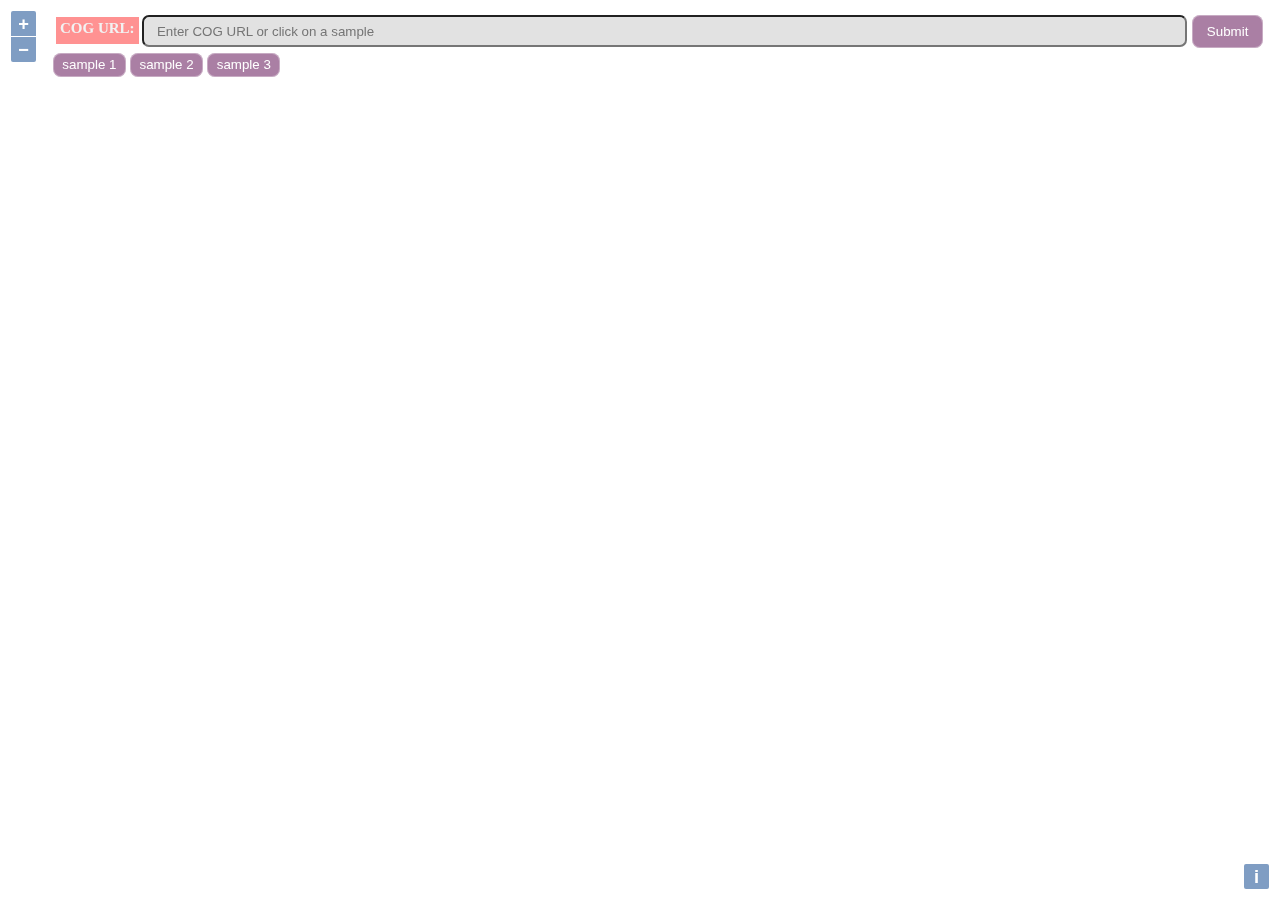
<file: m/index.html>
<!DOCTYPE html> <html> <head> <meta charset="utf-8"> <meta name="viewport" content="width=device-width, initial-scale=1.0"> <title>Cloud Optimized GeoTIFF (COG) map</title> <style>body,html{margin:0;height:100%}#map{position:absolute;top:0;bottom:0;right:0;left:0}.controls{position:relative;top:5px;left:18px;padding:10px 35px;background-color:rgba(147,93,140,0);font-family:Source Sans Pro,Helvetica,sans-serif;font-size:12pt;text-outline:2px 2px #000;color:#fffaf0}.flexbox{display:flex}.flexbox .stretch{flex:1}.flexbox .normal{flex:0;margin:0 0 0 2.25rem}.flexbox div input{padding:.5em 1em;width:100%}.flexbox div button{background-color:transparent;box-shadow:inset 0 0 0 1px hsla(0,0%,100%,.35);color:#fff!important;-moz-appearance:none;-webkit-appearance:none;-ms-appearance:none;appearance:none;transition:background-color .2s ease-in-out,color .2s ease-in-out;border-radius:8px;border:0;cursor:pointer;display:inline-block;font-weight:300;height:2.5em;line-height:1.75em;min-width:5.25em;padding:0 1.1em;text-align:center;text-decoration:none;white-space:nowrap;background-color:rgba(147,93,140,.79)}.text-field{background-color:hsla(0,0%,86%,.8);padding:3px;border-radius:7px}.text{color:#f2f2f2;background:rgba(255,74,74,.6);font-size:15px;line-height:15px;font-weight:700;margin:0 2px 5px;float:left;padding:4px;margin:2.2px 3px 4px;font-family:Libre Baskerville,serif}@media only screen and (max-width:480px){.text{visibility:hidden;font-size:0;padding:0;margin:0}}.samples{position:relative;top:5px;left:0}.button{background-color:transparent;box-shadow:inset 0 0 0 1px hsla(0,0%,100%,.35);color:#fff!important;-moz-appearance:none;-webkit-appearance:none;-ms-appearance:none;appearance:none;transition:background-color .2s ease-in-out,color .2s ease-in-out;border-radius:8px;border:0;cursor:pointer;display:inline-block;font-weight:300;height:1.75em;line-height:1.75em;min-width:3.25em;padding:0 .7em;text-align:center;text-decoration:none;white-space:nowrap;background-color:rgba(147,93,140,.79)}.button:hover{background-color:hsla(0,0%,100%,.79)}</style> <link rel="stylesheet" href="ol-parceljs.css"></head> <body> <div id="map" class="map"></div> <div class="controls">  <section class="flexbox"> <div class="text"> COG URL:</div> <div class="stretch"> <input class="text-field" name="cog-url" id="cog-url" placeholder="Enter COG URL or click on a sample"> </div> <div class="normal" id="submit-url"> <button>Submit</button> </div>  </section> <div class="samples"> <button class="button" id="sample-1">sample 1</button> <button class="button" id="sample-2">sample 2</button> <button class="button" id="sample-3">sample 3</button> </div> </div>  <script src="ol-parceljs.js"></script> </body> </html>
</file>
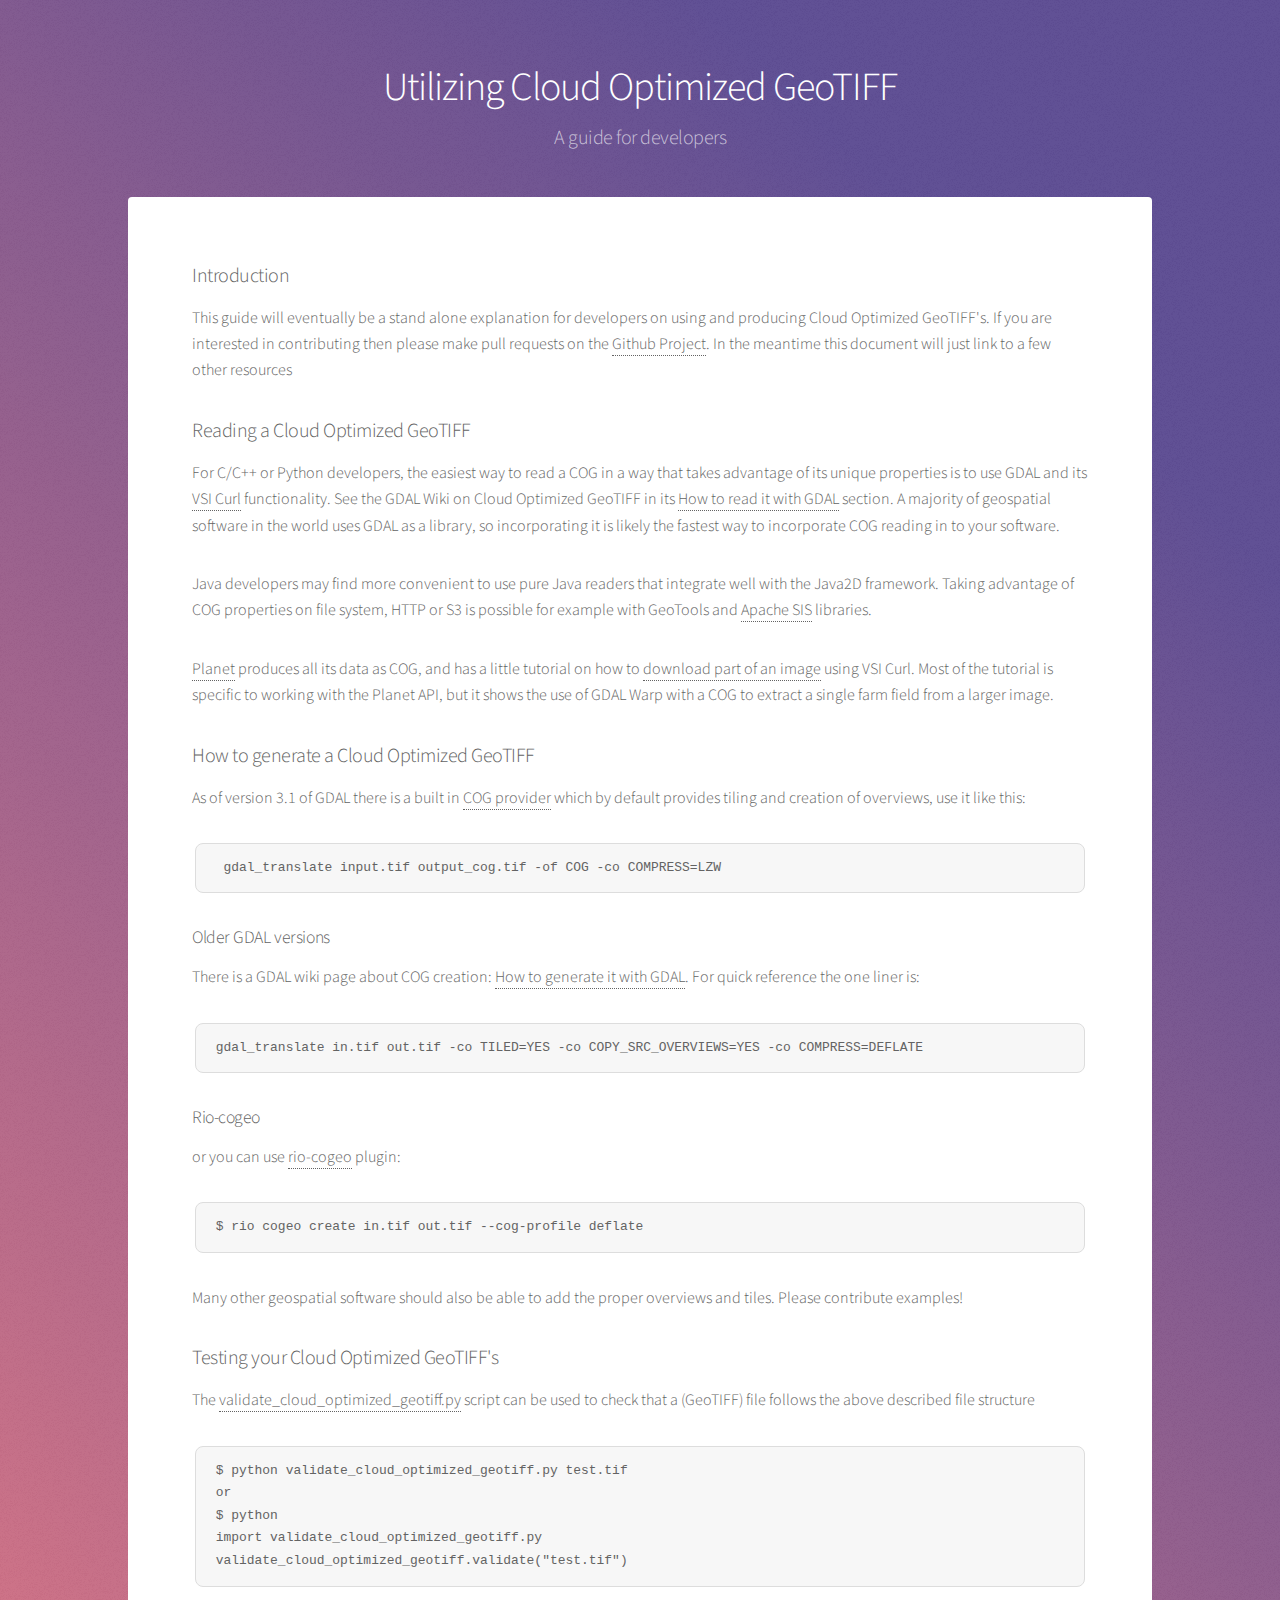
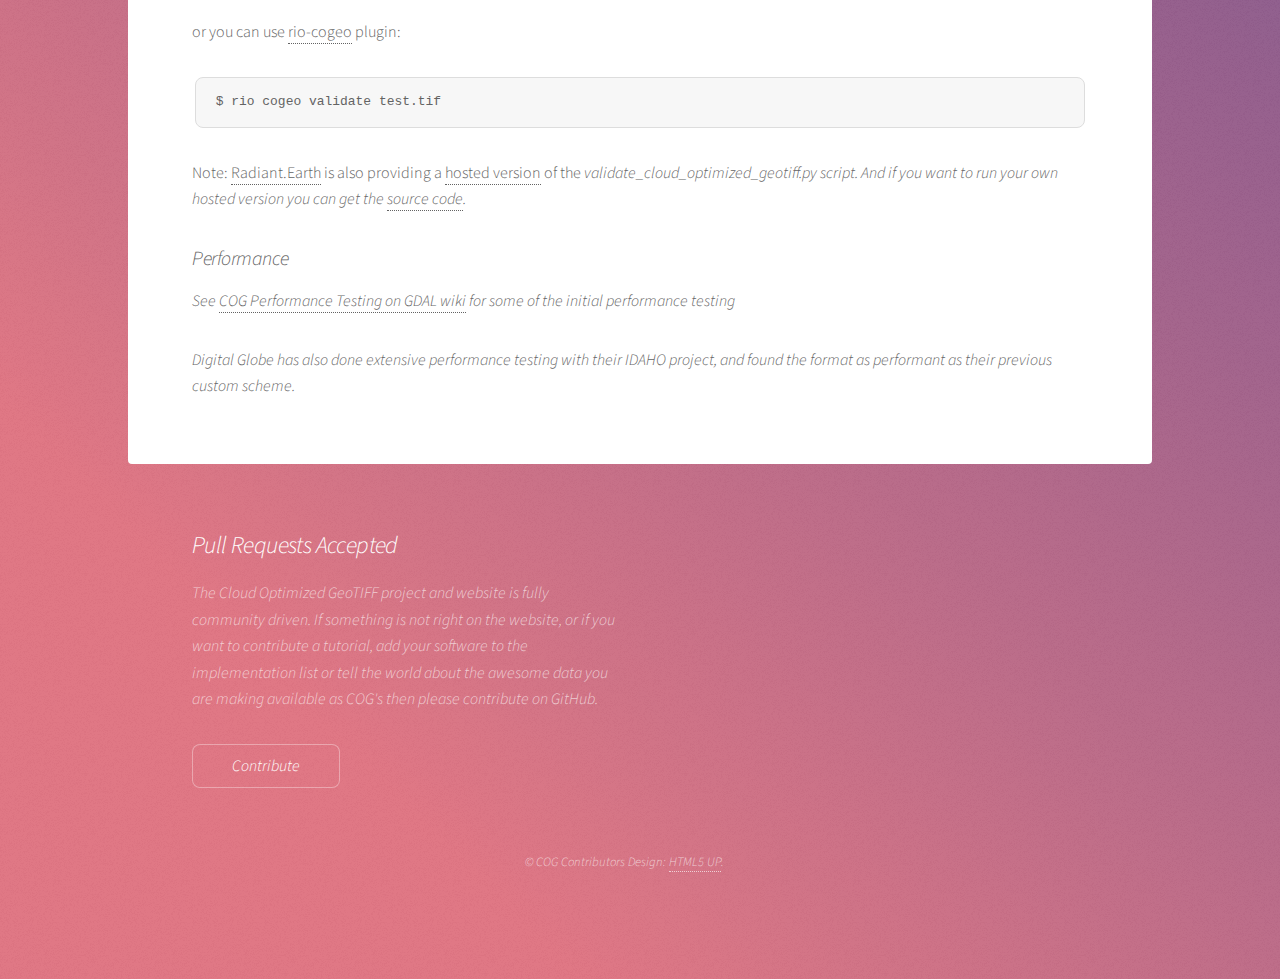
<file: developers-guide.html>
<!DOCTYPE HTML>
<!--
	Stellar by HTML5 UP
	html5up.net | @ajlkn
	Free for personal and commercial use under the CCA 3.0 license (html5up.net/license)
-->
<html>
	<head>
		<title>Developer's Guide to COG</title>
		<meta charset="utf-8" />
		<meta name="viewport" content="width=device-width, initial-scale=1" />
		<!--[if lte IE 8]><script src="assets/js/ie/html5shiv.js"></script><![endif]-->
		<link rel="stylesheet" href="assets/css/main.css" />
		<!--[if lte IE 9]><link rel="stylesheet" href="assets/css/ie9.css" /><![endif]-->
		<!--[if lte IE 8]><link rel="stylesheet" href="assets/css/ie8.css" /><![endif]-->
	</head>
	<body>

		<!-- Wrapper -->
			<div id="wrapper">

				<!-- Header -->
					<header id="header">
						<h1>Utilizing Cloud Optimized GeoTIFF</h1>
						<p>A guide for developers</p>
					</header>

				<!-- Main -->
					<div id="main">

						<!-- Content -->
							<section id="content" class="main">
								<h3>Introduction</h3>
                <p>This guide will eventually be a stand alone explanation for developers on using and producing Cloud Optimized GeoTIFF's. If you are interested in
                contributing then please make pull requests on the <a href="https://github.com/cholmes/www.cogeo.org">Github Project</a>. In the meantime this document will just link to a few other resources</p>
                
								<h3>Reading a Cloud Optimized GeoTIFF</h3>
                <p>For C/C++ or Python developers, the easiest way to read a COG in a way that takes advantage of its unique properties is to use GDAL and its <a href="https://gdal.org/en/latest/user/virtual_file_systems.html#network-based-file-systems">VSI Curl</a> functionality. See the GDAL Wiki on Cloud Optimized GeoTIFF in its <a href="https://trac.osgeo.org/gdal/wiki/CloudOptimizedGeoTIFF#HowtoreaditwithGDAL">How to read it with GDAL</a> section. A majority of geospatial software in the world uses GDAL as a library, so incorporating it is likely the fastest way to incorporate COG reading in to your software.</p>
                <p>Java developers may find more convenient to use pure Java readers that integrate well with the Java2D framework. Taking advantage of COG properties on file system, HTTP or S3 is possible for example with GeoTools and <a href="https://sis.apache.org/howto/rasters_bigger_than_memory.html">Apache SIS</a> libraries.</p>
                <p><a href="http://planet.com">Planet</a> produces all its data as COG, and has a little tutorial on how to <a href="https://developers.planet.com/tutorials/download-a-subarea/">download part of an image</a> using VSI Curl. Most of the tutorial is specific to working with the Planet API, but it shows the use of GDAL Warp with a COG to extract a single farm field from a larger image.

								<h3>How to generate a Cloud Optimized GeoTIFF</h3>

								<p>As of version 3.1 of GDAL there is a built in <a href="https://gdal.org/drivers/raster/cog.html">COG provider</a> which by default provides tiling and creation of overviews, use it like this:
									<pre><code> gdal_translate input.tif output_cog.tif -of COG -co COMPRESS=LZW</code></pre>
								</p>
		
				<h4>Older GDAL versions</h4>
				<p>There is a GDAL wiki page about COG creation: <a href="https://trac.osgeo.org/gdal/wiki/CloudOptimizedGeoTIFF#HowtogenerateitwithGDAL">How to generate it with GDAL</a>. For quick reference the one liner is:
                	<pre><code>gdal_translate in.tif out.tif -co TILED=YES -co COPY_SRC_OVERVIEWS=YES -co COMPRESS=DEFLATE</code></pre>
				</p>
				
				<h4>Rio-cogeo</h4>
								<p>or you can use <a href="https://github.com/cogeotiff/rio-cogeo">rio-cogeo</a> plugin:
									<pre><code>$ rio cogeo create in.tif out.tif --cog-profile deflate</code></pre>
								</p> 
                <p>Many other geospatial software should also be able to add the proper overviews and tiles. Please contribute examples!</p>
                
								<h3>Testing your Cloud Optimized GeoTIFF's</h3>
                <p>The <a class="ext-link" href="https://github.com/OSGeo/gdal/blob/master/swig/python/gdal-utils/osgeo_utils/samples/validate_cloud_optimized_geotiff.py"><span class="icon">​</span>validate_cloud_optimized_geotiff.py</a> script can be used to check that a (GeoTIFF) file follows the above described file structure
                </p><p>
                <pre><code>$ python validate_cloud_optimized_geotiff.py test.tif
or
$ python
import validate_cloud_optimized_geotiff.py
validate_cloud_optimized_geotiff.validate("test.tif")</code></pre></p>
								<p>or you can use <a href="https://github.com/cogeotiff/rio-cogeo">rio-cogeo</a> plugin:
									<pre><code>$ rio cogeo validate test.tif</code></pre>
								</p> 

								<p>Note: <a href="http://radiant.earth">Radiant.Earth</a> is also providing a <a href="http://cog-validate.radiant.earth/html">hosted version</a> of the <i>validate_cloud_optimized_geotiff.py<i> script. And if you want to run your own hosted version you can get the <a href="https://github.com/rouault/cog_validator">source code</a>.

								<h3>Performance</h3>
								<p>See <a href="https://trac.osgeo.org/gdal/wiki/CloudOptimizedGeoTIFF#Performancetesting">COG Performance Testing on GDAL wiki</a> for some of the initial
									performance testing</p>
								<p>Digital Globe has also done extensive performance testing with their IDAHO project, and found the format as performant as their previous custom scheme.</p>

              </section>
					</div>

				<!-- Footer -->
					<footer id="footer">
						<section>
							<h2>Pull Requests Accepted</h2>
							<p>The Cloud Optimized GeoTIFF project and website is fully community driven. If something is not right on the website, or if you want to contribute a tutorial, add your software to the implementation list or tell the world about the awesome data you are making available as COG's then please contribute on GitHub.</p>
							<ul class="actions">
								<li><a href="https://github.com/cholmes/www.cogeo.org" class="button">Contribute</a></li>
							</ul>
						</section>

						<p class="copyright">&copy; COG Contributors Design: <a href="https://html5up.net">HTML5 UP</a>.</p>
					</footer>

			</div>

		<!-- Scripts -->
			<script src="assets/js/jquery.min.js"></script>
			<script src="assets/js/jquery.scrollex.min.js"></script>
			<script src="assets/js/jquery.scrolly.min.js"></script>
			<script src="assets/js/skel.min.js"></script>
			<script src="assets/js/util.js"></script>
			<!--[if lte IE 8]><script src="assets/js/ie/respond.min.js"></script><![endif]-->
			<script src="assets/js/main.js"></script>

	</body>
</html>
</file>
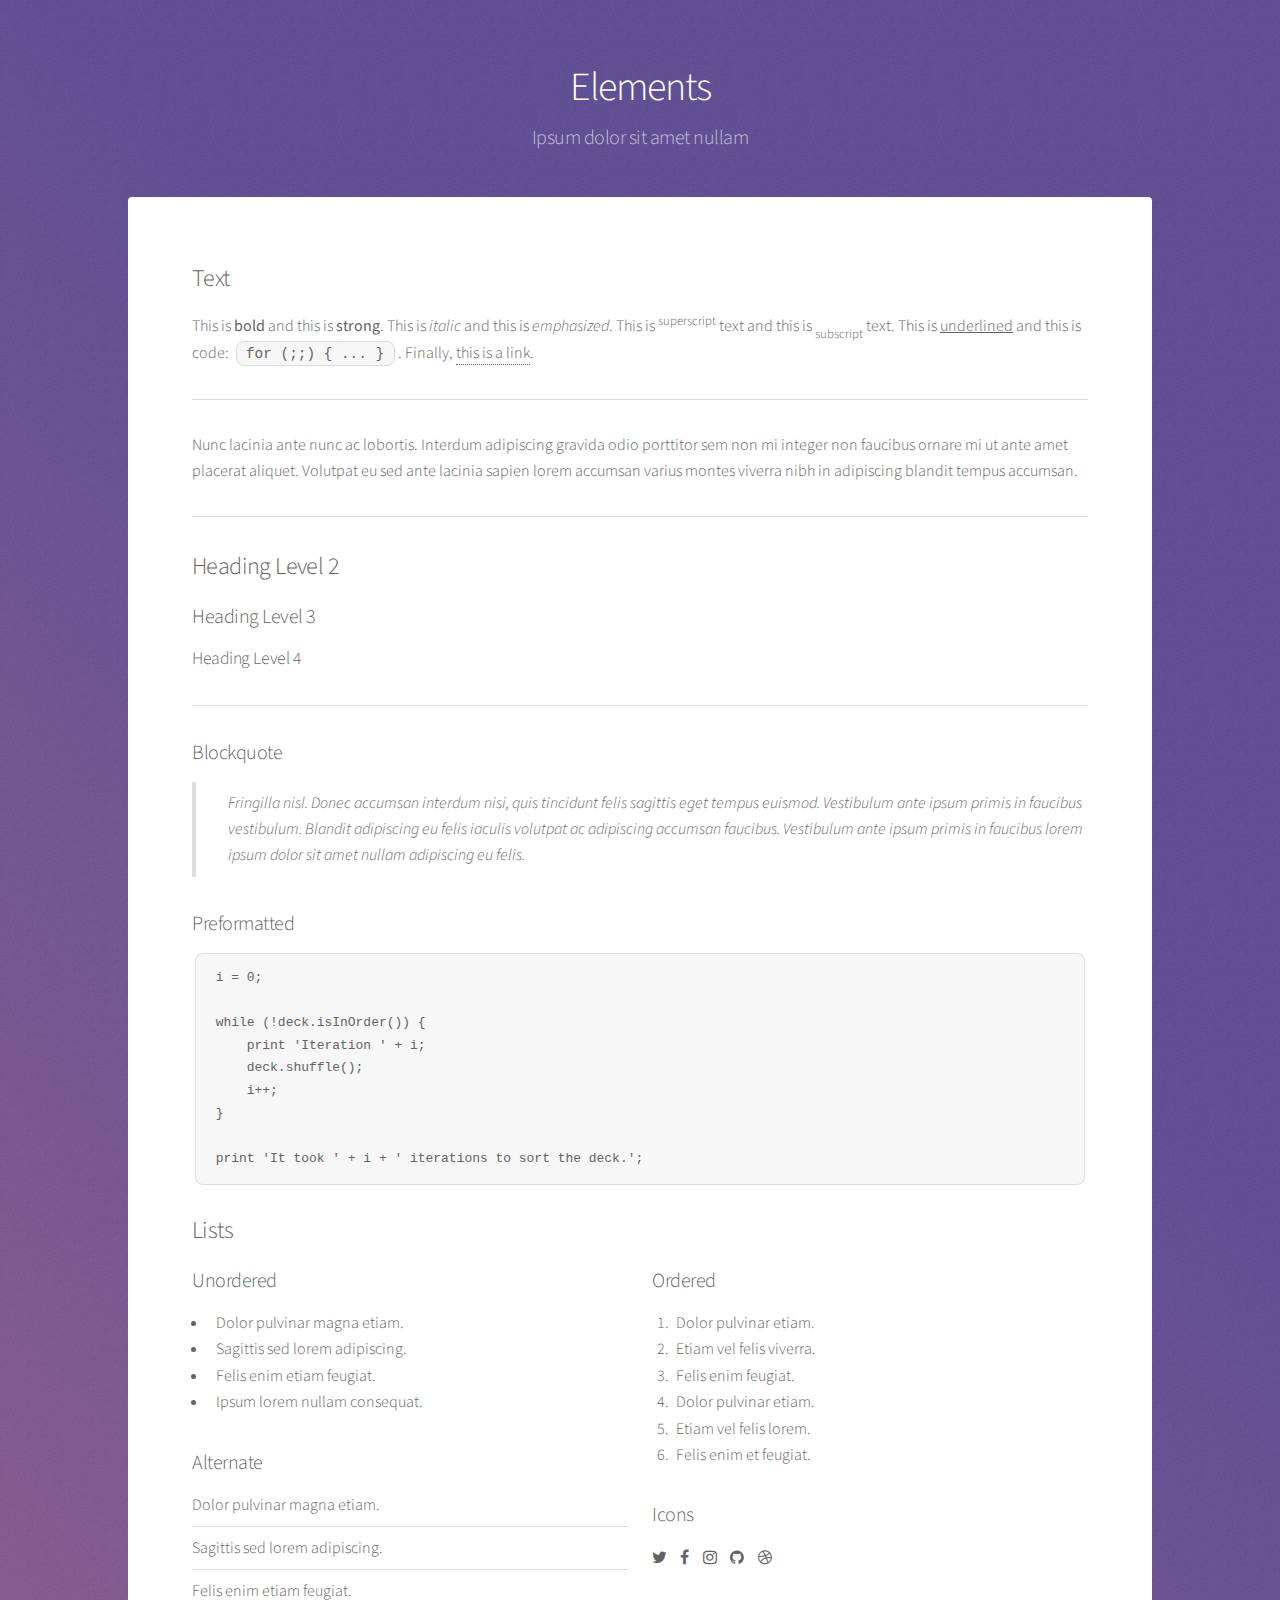
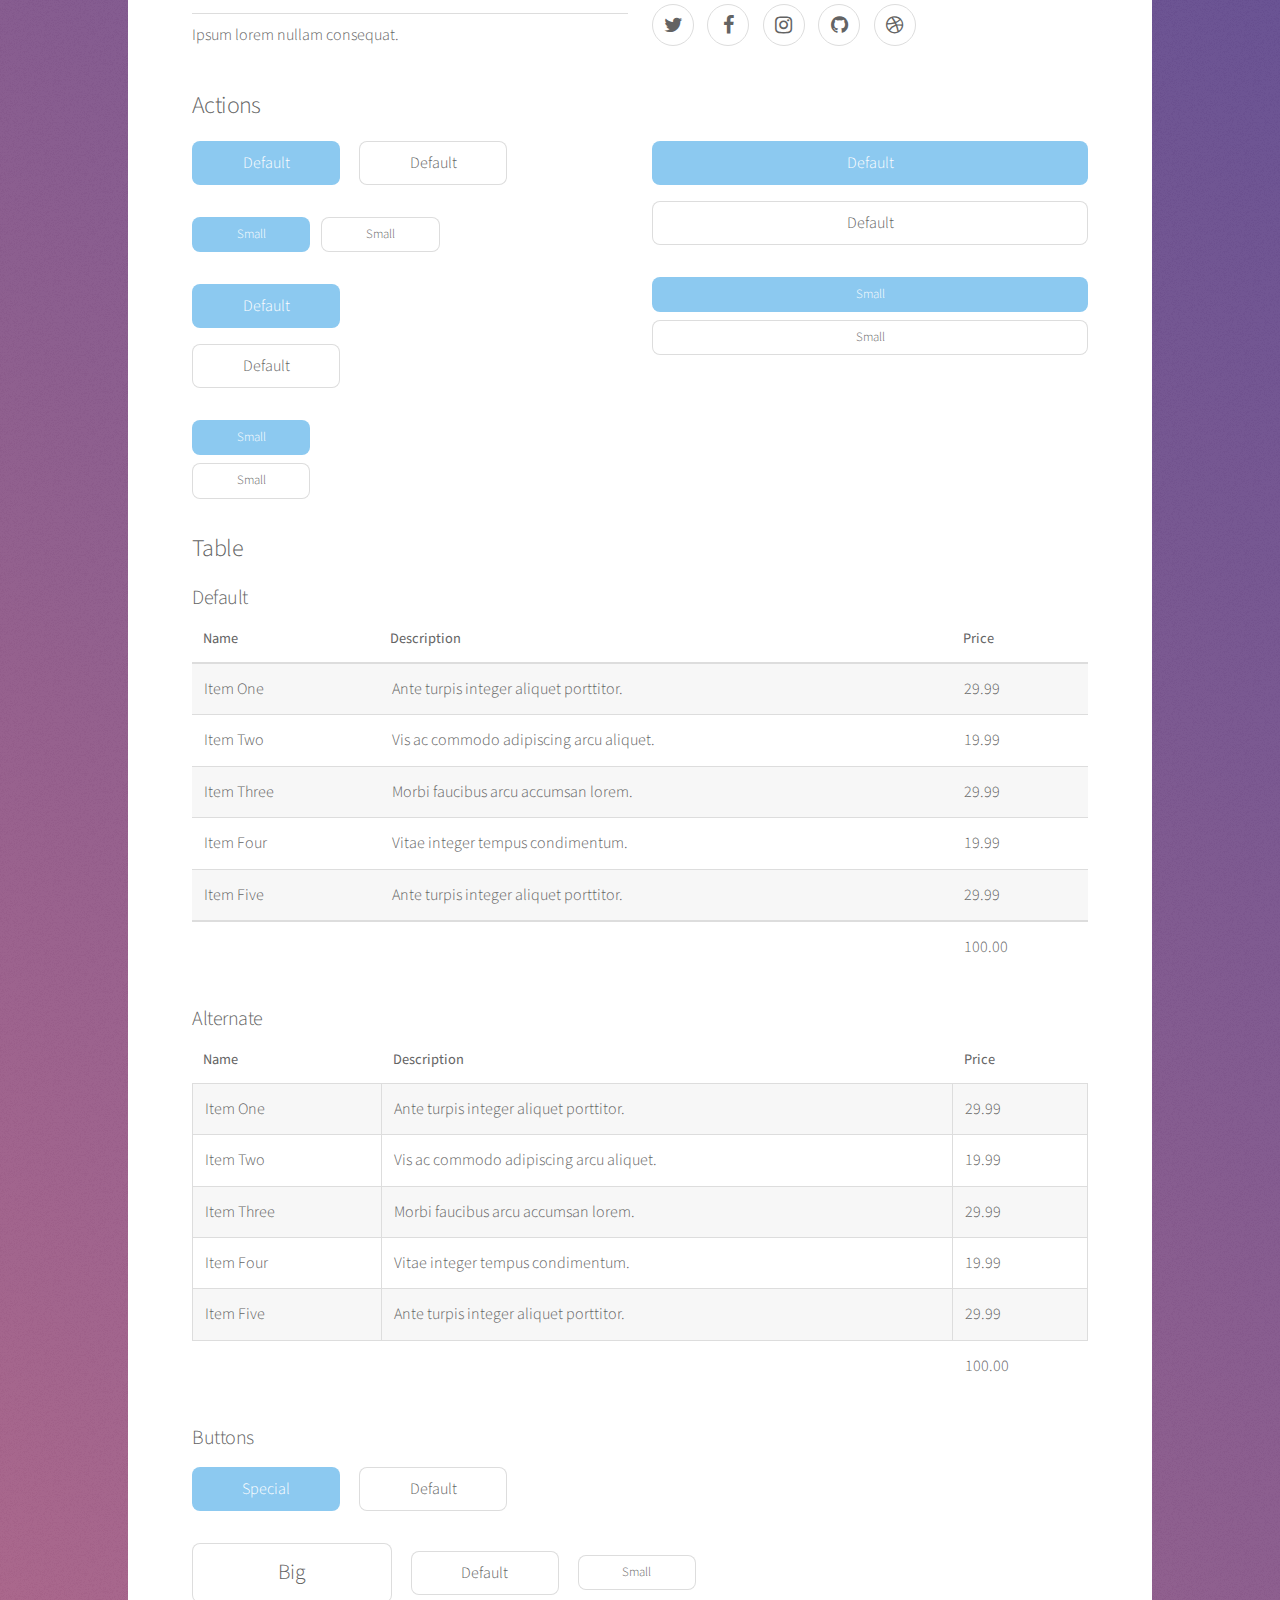
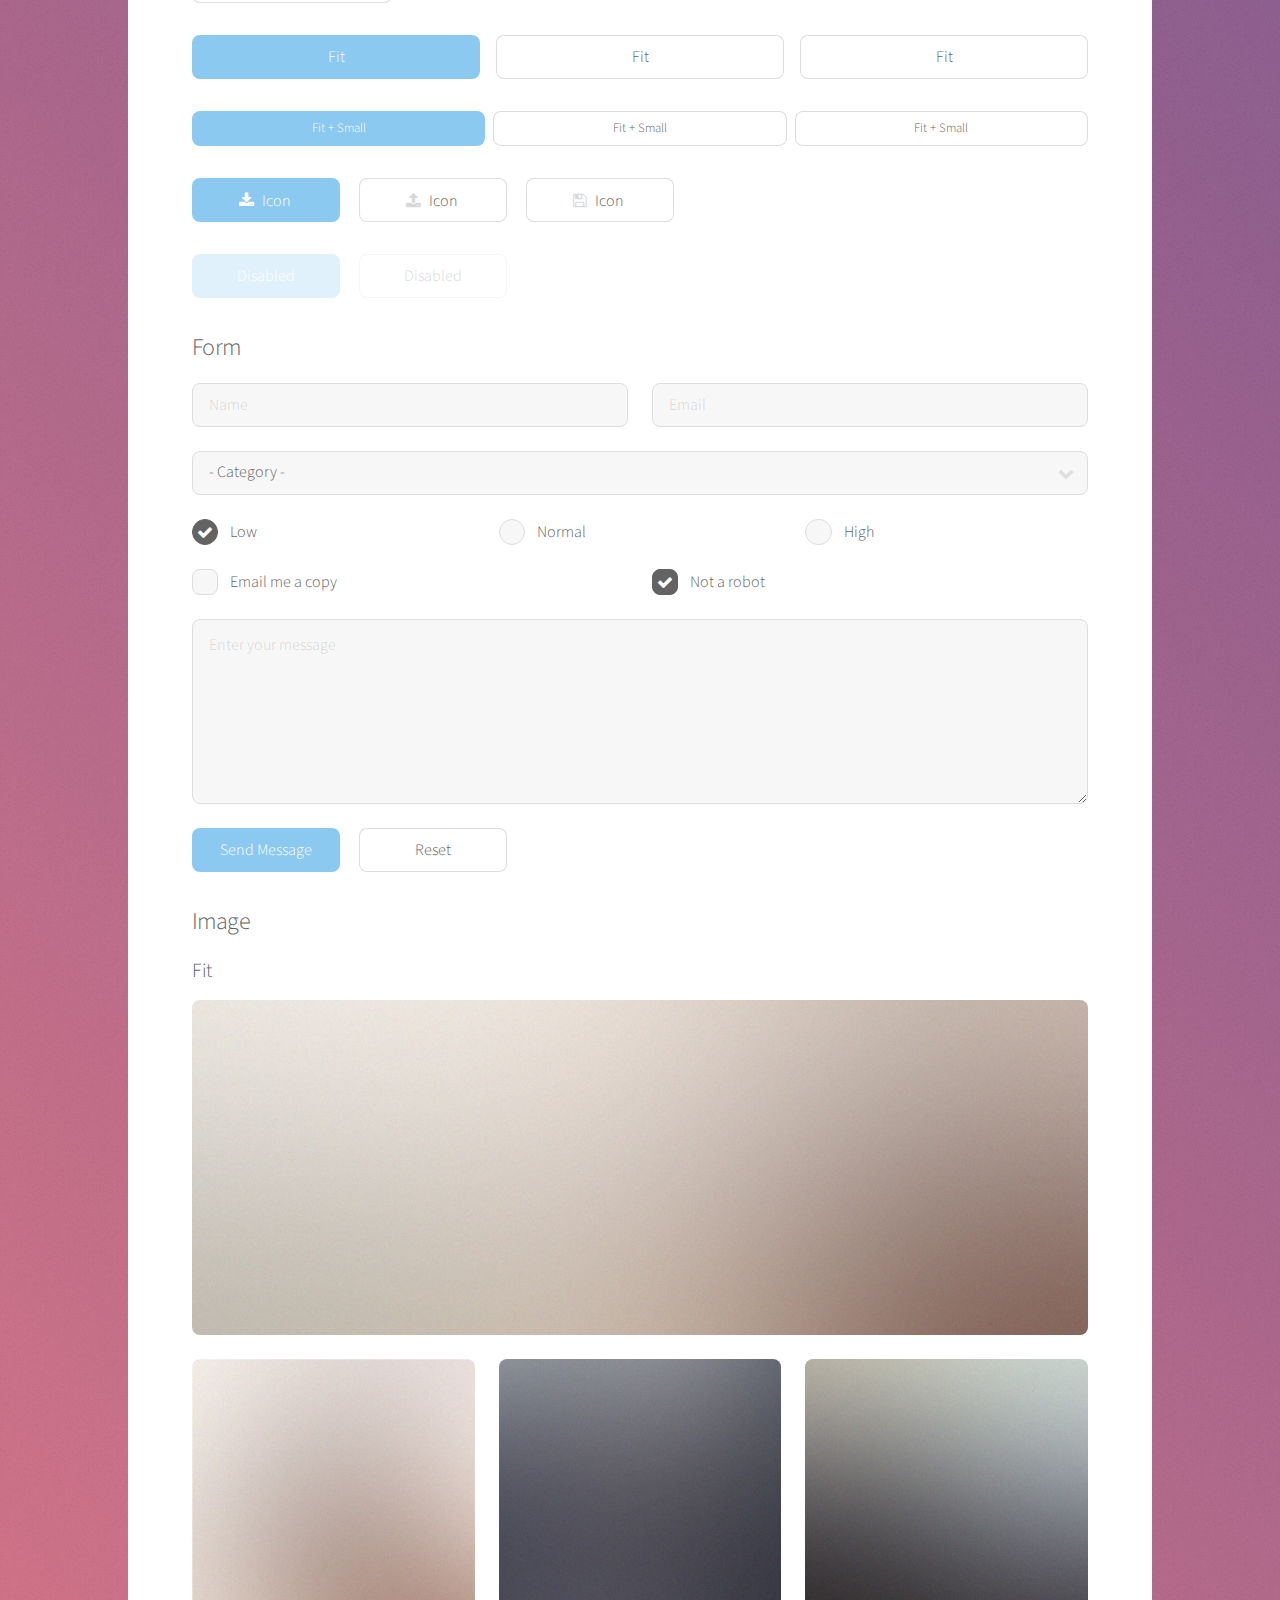
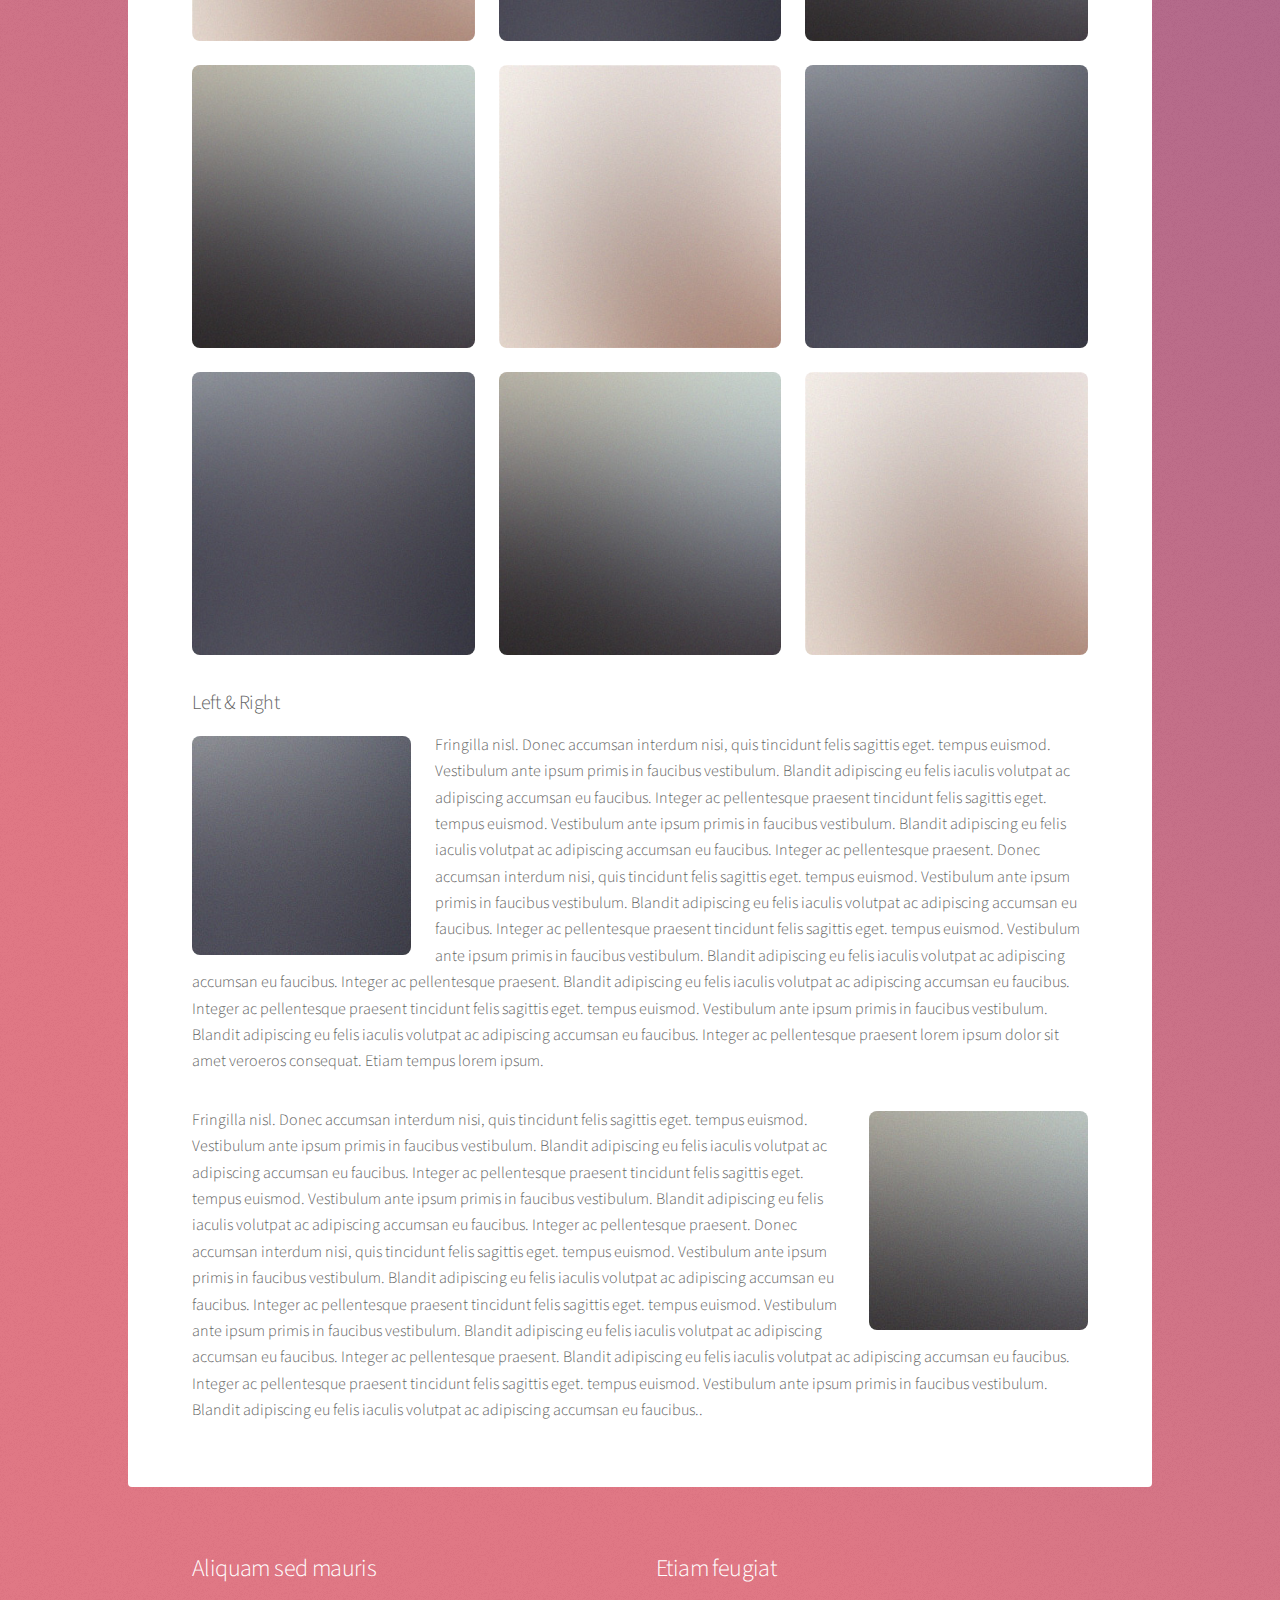
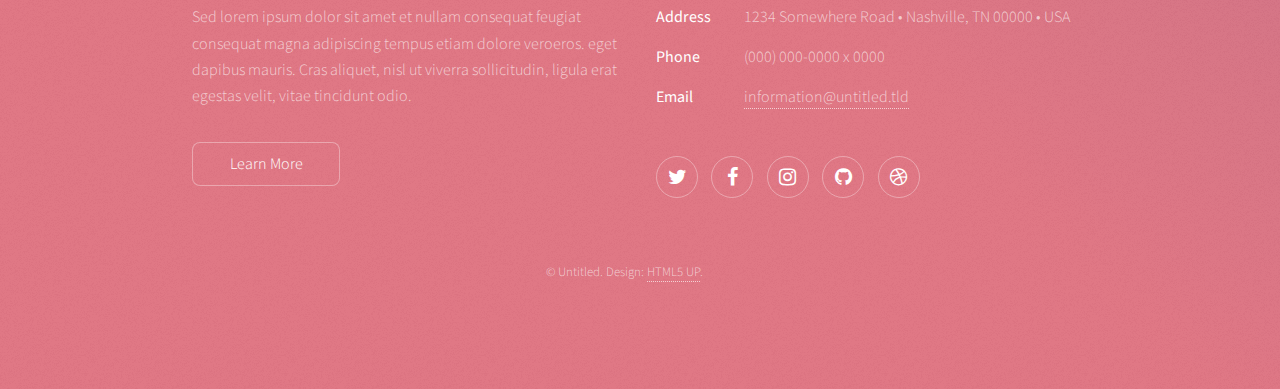
<file: elements.html>
<!DOCTYPE HTML>
<!--
	Stellar by HTML5 UP
	html5up.net | @ajlkn
	Free for personal and commercial use under the CCA 3.0 license (html5up.net/license)
-->
<html>
	<head>
		<title>Elements - Stellar by HTML5 UP</title>
		<meta charset="utf-8" />
		<meta name="viewport" content="width=device-width, initial-scale=1" />
		<!--[if lte IE 8]><script src="assets/js/ie/html5shiv.js"></script><![endif]-->
		<link rel="stylesheet" href="assets/css/main.css" />
		<!--[if lte IE 9]><link rel="stylesheet" href="assets/css/ie9.css" /><![endif]-->
		<!--[if lte IE 8]><link rel="stylesheet" href="assets/css/ie8.css" /><![endif]-->
	</head>
	<body>

		<!-- Wrapper -->
			<div id="wrapper">

				<!-- Header -->
					<header id="header">
						<h1>Elements</h1>
						<p>Ipsum dolor sit amet nullam</p>
					</header>

				<!-- Main -->
					<div id="main">

						<!-- Content -->
							<section id="content" class="main">

								<!-- Text -->
									<section>
										<h2>Text</h2>
										<p>This is <b>bold</b> and this is <strong>strong</strong>. This is <i>italic</i> and this is <em>emphasized</em>.
										This is <sup>superscript</sup> text and this is <sub>subscript</sub> text.
										This is <u>underlined</u> and this is code: <code>for (;;) { ... }</code>. Finally, <a href="#">this is a link</a>.</p>
										<hr />
										<p>Nunc lacinia ante nunc ac lobortis. Interdum adipiscing gravida odio porttitor sem non mi integer non faucibus ornare mi ut ante amet placerat aliquet. Volutpat eu sed ante lacinia sapien lorem accumsan varius montes viverra nibh in adipiscing blandit tempus accumsan.</p>
										<hr />
										<h2>Heading Level 2</h2>
										<h3>Heading Level 3</h3>
										<h4>Heading Level 4</h4>
										<hr />
										<h3>Blockquote</h3>
										<blockquote>Fringilla nisl. Donec accumsan interdum nisi, quis tincidunt felis sagittis eget tempus euismod. Vestibulum ante ipsum primis in faucibus vestibulum. Blandit adipiscing eu felis iaculis volutpat ac adipiscing accumsan faucibus. Vestibulum ante ipsum primis in faucibus lorem ipsum dolor sit amet nullam adipiscing eu felis.</blockquote>
										<h3>Preformatted</h3>
										<pre><code>i = 0;

while (!deck.isInOrder()) {
    print 'Iteration ' + i;
    deck.shuffle();
    i++;
}

print 'It took ' + i + ' iterations to sort the deck.';</code></pre>
									</section>

								<!-- Lists -->
									<section>
										<h2>Lists</h2>
										<div class="row">
											<div class="6u 12u$(medium)">
												<h3>Unordered</h3>
												<ul>
													<li>Dolor pulvinar magna etiam.</li>
													<li>Sagittis sed lorem adipiscing.</li>
													<li>Felis enim etiam feugiat.</li>
													<li>Ipsum lorem nullam consequat.</li>
												</ul>
												<h3>Alternate</h3>
												<ul class="alt">
													<li>Dolor pulvinar magna etiam.</li>
													<li>Sagittis sed lorem adipiscing.</li>
													<li>Felis enim etiam feugiat.</li>
													<li>Ipsum lorem nullam consequat.</li>
												</ul>
											</div>
											<div class="6u$ 12u$(medium)">
												<h3>Ordered</h3>
												<ol>
													<li>Dolor pulvinar etiam.</li>
													<li>Etiam vel felis viverra.</li>
													<li>Felis enim feugiat.</li>
													<li>Dolor pulvinar etiam.</li>
													<li>Etiam vel felis lorem.</li>
													<li>Felis enim et feugiat.</li>
												</ol>
												<h3>Icons</h3>
												<ul class="icons">
													<li><a href="#" class="icon fa-twitter"><span class="label">Twitter</span></a></li>
													<li><a href="#" class="icon fa-facebook"><span class="label">Facebook</span></a></li>
													<li><a href="#" class="icon fa-instagram"><span class="label">Instagram</span></a></li>
													<li><a href="#" class="icon fa-github"><span class="label">GitHub</span></a></li>
													<li><a href="#" class="icon fa-dribbble"><span class="label">Dribbble</span></a></li>
												</ul>
												<ul class="icons">
													<li><a href="#" class="icon alt fa-twitter"><span class="label">Twitter</span></a></li>
													<li><a href="#" class="icon alt fa-facebook"><span class="label">Facebook</span></a></li>
													<li><a href="#" class="icon alt fa-instagram"><span class="label">Instagram</span></a></li>
													<li><a href="#" class="icon alt fa-github"><span class="label">GitHub</span></a></li>
													<li><a href="#" class="icon alt fa-dribbble"><span class="label">Dribbble</span></a></li>
												</ul>
											</div>
										</div>
										<h2>Actions</h2>
										<div class="row">
											<div class="6u 12u$(medium)">
												<ul class="actions">
													<li><a href="#" class="button special">Default</a></li>
													<li><a href="#" class="button">Default</a></li>
												</ul>
												<ul class="actions small">
													<li><a href="#" class="button special small">Small</a></li>
													<li><a href="#" class="button small">Small</a></li>
												</ul>
												<ul class="actions vertical">
													<li><a href="#" class="button special">Default</a></li>
													<li><a href="#" class="button">Default</a></li>
												</ul>
												<ul class="actions vertical small">
													<li><a href="#" class="button special small">Small</a></li>
													<li><a href="#" class="button small">Small</a></li>
												</ul>
											</div>
											<div class="6u 12u$(medium)">
												<ul class="actions vertical">
													<li><a href="#" class="button special fit">Default</a></li>
													<li><a href="#" class="button fit">Default</a></li>
												</ul>
												<ul class="actions vertical small">
													<li><a href="#" class="button special small fit">Small</a></li>
													<li><a href="#" class="button small fit">Small</a></li>
												</ul>
											</div>
										</div>
									</section>

								<!-- Table -->
									<section>
										<h2>Table</h2>
										<h3>Default</h3>
										<div class="table-wrapper">
											<table>
												<thead>
													<tr>
														<th>Name</th>
														<th>Description</th>
														<th>Price</th>
													</tr>
												</thead>
												<tbody>
													<tr>
														<td>Item One</td>
														<td>Ante turpis integer aliquet porttitor.</td>
														<td>29.99</td>
													</tr>
													<tr>
														<td>Item Two</td>
														<td>Vis ac commodo adipiscing arcu aliquet.</td>
														<td>19.99</td>
													</tr>
													<tr>
														<td>Item Three</td>
														<td> Morbi faucibus arcu accumsan lorem.</td>
														<td>29.99</td>
													</tr>
													<tr>
														<td>Item Four</td>
														<td>Vitae integer tempus condimentum.</td>
														<td>19.99</td>
													</tr>
													<tr>
														<td>Item Five</td>
														<td>Ante turpis integer aliquet porttitor.</td>
														<td>29.99</td>
													</tr>
												</tbody>
												<tfoot>
													<tr>
														<td colspan="2"></td>
														<td>100.00</td>
													</tr>
												</tfoot>
											</table>
										</div>

										<h3>Alternate</h3>
										<div class="table-wrapper">
											<table class="alt">
												<thead>
													<tr>
														<th>Name</th>
														<th>Description</th>
														<th>Price</th>
													</tr>
												</thead>
												<tbody>
													<tr>
														<td>Item One</td>
														<td>Ante turpis integer aliquet porttitor.</td>
														<td>29.99</td>
													</tr>
													<tr>
														<td>Item Two</td>
														<td>Vis ac commodo adipiscing arcu aliquet.</td>
														<td>19.99</td>
													</tr>
													<tr>
														<td>Item Three</td>
														<td> Morbi faucibus arcu accumsan lorem.</td>
														<td>29.99</td>
													</tr>
													<tr>
														<td>Item Four</td>
														<td>Vitae integer tempus condimentum.</td>
														<td>19.99</td>
													</tr>
													<tr>
														<td>Item Five</td>
														<td>Ante turpis integer aliquet porttitor.</td>
														<td>29.99</td>
													</tr>
												</tbody>
												<tfoot>
													<tr>
														<td colspan="2"></td>
														<td>100.00</td>
													</tr>
												</tfoot>
											</table>
										</div>
									</section>

								<!-- Buttons -->
									<section>
										<h3>Buttons</h3>
										<ul class="actions">
											<li><a href="#" class="button special">Special</a></li>
											<li><a href="#" class="button">Default</a></li>
										</ul>
										<ul class="actions">
											<li><a href="#" class="button big">Big</a></li>
											<li><a href="#" class="button">Default</a></li>
											<li><a href="#" class="button small">Small</a></li>
										</ul>
										<ul class="actions fit">
											<li><a href="#" class="button special fit">Fit</a></li>
											<li><a href="#" class="button fit">Fit</a></li>
											<li><a href="#" class="button fit">Fit</a></li>
										</ul>
										<ul class="actions fit small">
											<li><a href="#" class="button special fit small">Fit + Small</a></li>
											<li><a href="#" class="button fit small">Fit + Small</a></li>
											<li><a href="#" class="button fit small">Fit + Small</a></li>
										</ul>
										<ul class="actions">
											<li><a href="#" class="button special icon fa-download">Icon</a></li>
											<li><a href="#" class="button icon fa-upload">Icon</a></li>
											<li><a href="#" class="button icon fa-save">Icon</a></li>
										</ul>
										<ul class="actions">
											<li><span class="button special disabled">Disabled</span></li>
											<li><span class="button disabled">Disabled</span></li>
										</ul>
									</section>

								<!-- Form -->
									<section>
										<h2>Form</h2>
										<form method="post" action="#">
											<div class="row uniform">
												<div class="6u 12u$(xsmall)">
													<input type="text" name="demo-name" id="demo-name" value="" placeholder="Name" />
												</div>
												<div class="6u$ 12u$(xsmall)">
													<input type="email" name="demo-email" id="demo-email" value="" placeholder="Email" />
												</div>
												<div class="12u$">
													<div class="select-wrapper">
														<select name="demo-category" id="demo-category">
															<option value="">- Category -</option>
															<option value="1">Manufacturing</option>
															<option value="1">Shipping</option>
															<option value="1">Administration</option>
															<option value="1">Human Resources</option>
														</select>
													</div>
												</div>
												<div class="4u 12u$(small)">
													<input type="radio" id="demo-priority-low" name="demo-priority" checked>
													<label for="demo-priority-low">Low</label>
												</div>
												<div class="4u 12u$(small)">
													<input type="radio" id="demo-priority-normal" name="demo-priority">
													<label for="demo-priority-normal">Normal</label>
												</div>
												<div class="4u$ 12u$(small)">
													<input type="radio" id="demo-priority-high" name="demo-priority">
													<label for="demo-priority-high">High</label>
												</div>
												<div class="6u 12u$(small)">
													<input type="checkbox" id="demo-copy" name="demo-copy">
													<label for="demo-copy">Email me a copy</label>
												</div>
												<div class="6u$ 12u$(small)">
													<input type="checkbox" id="demo-human" name="demo-human" checked>
													<label for="demo-human">Not a robot</label>
												</div>
												<div class="12u$">
													<textarea name="demo-message" id="demo-message" placeholder="Enter your message" rows="6"></textarea>
												</div>
												<div class="12u$">
													<ul class="actions">
														<li><input type="submit" value="Send Message" class="special" /></li>
														<li><input type="reset" value="Reset" /></li>
													</ul>
												</div>
											</div>
										</form>
									</section>

								<!-- Image -->
									<section>
										<h2>Image</h2>
										<h3>Fit</h3>
										<div class="box alt">
											<div class="row uniform">
												<div class="12u$"><span class="image fit"><img src="images/pic04.jpg" alt="" /></span></div>
												<div class="4u"><span class="image fit"><img src="images/pic01.jpg" alt="" /></span></div>
												<div class="4u"><span class="image fit"><img src="images/pic02.jpg" alt="" /></span></div>
												<div class="4u$"><span class="image fit"><img src="images/pic03.jpg" alt="" /></span></div>
												<div class="4u"><span class="image fit"><img src="images/pic03.jpg" alt="" /></span></div>
												<div class="4u"><span class="image fit"><img src="images/pic01.jpg" alt="" /></span></div>
												<div class="4u$"><span class="image fit"><img src="images/pic02.jpg" alt="" /></span></div>
												<div class="4u"><span class="image fit"><img src="images/pic02.jpg" alt="" /></span></div>
												<div class="4u"><span class="image fit"><img src="images/pic03.jpg" alt="" /></span></div>
												<div class="4u$"><span class="image fit"><img src="images/pic01.jpg" alt="" /></span></div>
											</div>
										</div>
										<h3>Left &amp; Right</h3>
										<p><span class="image left"><img src="images/pic05.jpg" alt="" /></span>Fringilla nisl. Donec accumsan interdum nisi, quis tincidunt felis sagittis eget. tempus euismod. Vestibulum ante ipsum primis in faucibus vestibulum. Blandit adipiscing eu felis iaculis volutpat ac adipiscing accumsan eu faucibus. Integer ac pellentesque praesent tincidunt felis sagittis eget. tempus euismod. Vestibulum ante ipsum primis in faucibus vestibulum. Blandit adipiscing eu felis iaculis volutpat ac adipiscing accumsan eu faucibus. Integer ac pellentesque praesent. Donec accumsan interdum nisi, quis tincidunt felis sagittis eget. tempus euismod. Vestibulum ante ipsum primis in faucibus vestibulum. Blandit adipiscing eu felis iaculis volutpat ac adipiscing accumsan eu faucibus. Integer ac pellentesque praesent tincidunt felis sagittis eget. tempus euismod. Vestibulum ante ipsum primis in faucibus vestibulum. Blandit adipiscing eu felis iaculis volutpat ac adipiscing accumsan eu faucibus. Integer ac pellentesque praesent. Blandit adipiscing eu felis iaculis volutpat ac adipiscing accumsan eu faucibus. Integer ac pellentesque praesent tincidunt felis sagittis eget. tempus euismod. Vestibulum ante ipsum primis in faucibus vestibulum. Blandit adipiscing eu felis iaculis volutpat ac adipiscing accumsan eu faucibus. Integer ac pellentesque praesent lorem ipsum dolor sit amet veroeros consequat. Etiam tempus lorem ipsum.</p>
										<p><span class="image right"><img src="images/pic06.jpg" alt="" /></span>Fringilla nisl. Donec accumsan interdum nisi, quis tincidunt felis sagittis eget. tempus euismod. Vestibulum ante ipsum primis in faucibus vestibulum. Blandit adipiscing eu felis iaculis volutpat ac adipiscing accumsan eu faucibus. Integer ac pellentesque praesent tincidunt felis sagittis eget. tempus euismod. Vestibulum ante ipsum primis in faucibus vestibulum. Blandit adipiscing eu felis iaculis volutpat ac adipiscing accumsan eu faucibus. Integer ac pellentesque praesent. Donec accumsan interdum nisi, quis tincidunt felis sagittis eget. tempus euismod. Vestibulum ante ipsum primis in faucibus vestibulum. Blandit adipiscing eu felis iaculis volutpat ac adipiscing accumsan eu faucibus. Integer ac pellentesque praesent tincidunt felis sagittis eget. tempus euismod. Vestibulum ante ipsum primis in faucibus vestibulum. Blandit adipiscing eu felis iaculis volutpat ac adipiscing accumsan eu faucibus. Integer ac pellentesque praesent. Blandit adipiscing eu felis iaculis volutpat ac adipiscing accumsan eu faucibus. Integer ac pellentesque praesent tincidunt felis sagittis eget. tempus euismod. Vestibulum ante ipsum primis in faucibus vestibulum. Blandit adipiscing eu felis iaculis volutpat ac adipiscing accumsan eu faucibus..</p>
									</section>

							</section>

					</div>

				<!-- Footer -->
					<footer id="footer">
						<section>
							<h2>Aliquam sed mauris</h2>
							<p>Sed lorem ipsum dolor sit amet et nullam consequat feugiat consequat magna adipiscing tempus etiam dolore veroeros. eget dapibus mauris. Cras aliquet, nisl ut viverra sollicitudin, ligula erat egestas velit, vitae tincidunt odio.</p>
							<ul class="actions">
								<li><a href="#" class="button">Learn More</a></li>
							</ul>
						</section>
						<section>
							<h2>Etiam feugiat</h2>
							<dl class="alt">
								<dt>Address</dt>
								<dd>1234 Somewhere Road &bull; Nashville, TN 00000 &bull; USA</dd>
								<dt>Phone</dt>
								<dd>(000) 000-0000 x 0000</dd>
								<dt>Email</dt>
								<dd><a href="#">information@untitled.tld</a></dd>
							</dl>
							<ul class="icons">
								<li><a href="#" class="icon fa-twitter alt"><span class="label">Twitter</span></a></li>
								<li><a href="#" class="icon fa-facebook alt"><span class="label">Facebook</span></a></li>
								<li><a href="#" class="icon fa-instagram alt"><span class="label">Instagram</span></a></li>
								<li><a href="#" class="icon fa-github alt"><span class="label">GitHub</span></a></li>
								<li><a href="#" class="icon fa-dribbble alt"><span class="label">Dribbble</span></a></li>
							</ul>
						</section>
						<p class="copyright">&copy; Untitled. Design: <a href="https://html5up.net">HTML5 UP</a>.</p>
					</footer>

			</div>

		<!-- Scripts -->
			<script src="assets/js/jquery.min.js"></script>
			<script src="assets/js/jquery.scrollex.min.js"></script>
			<script src="assets/js/jquery.scrolly.min.js"></script>
			<script src="assets/js/skel.min.js"></script>
			<script src="assets/js/util.js"></script>
			<!--[if lte IE 8]><script src="assets/js/ie/respond.min.js"></script><![endif]-->
			<script src="assets/js/main.js"></script>

	</body>
</html>
</file>
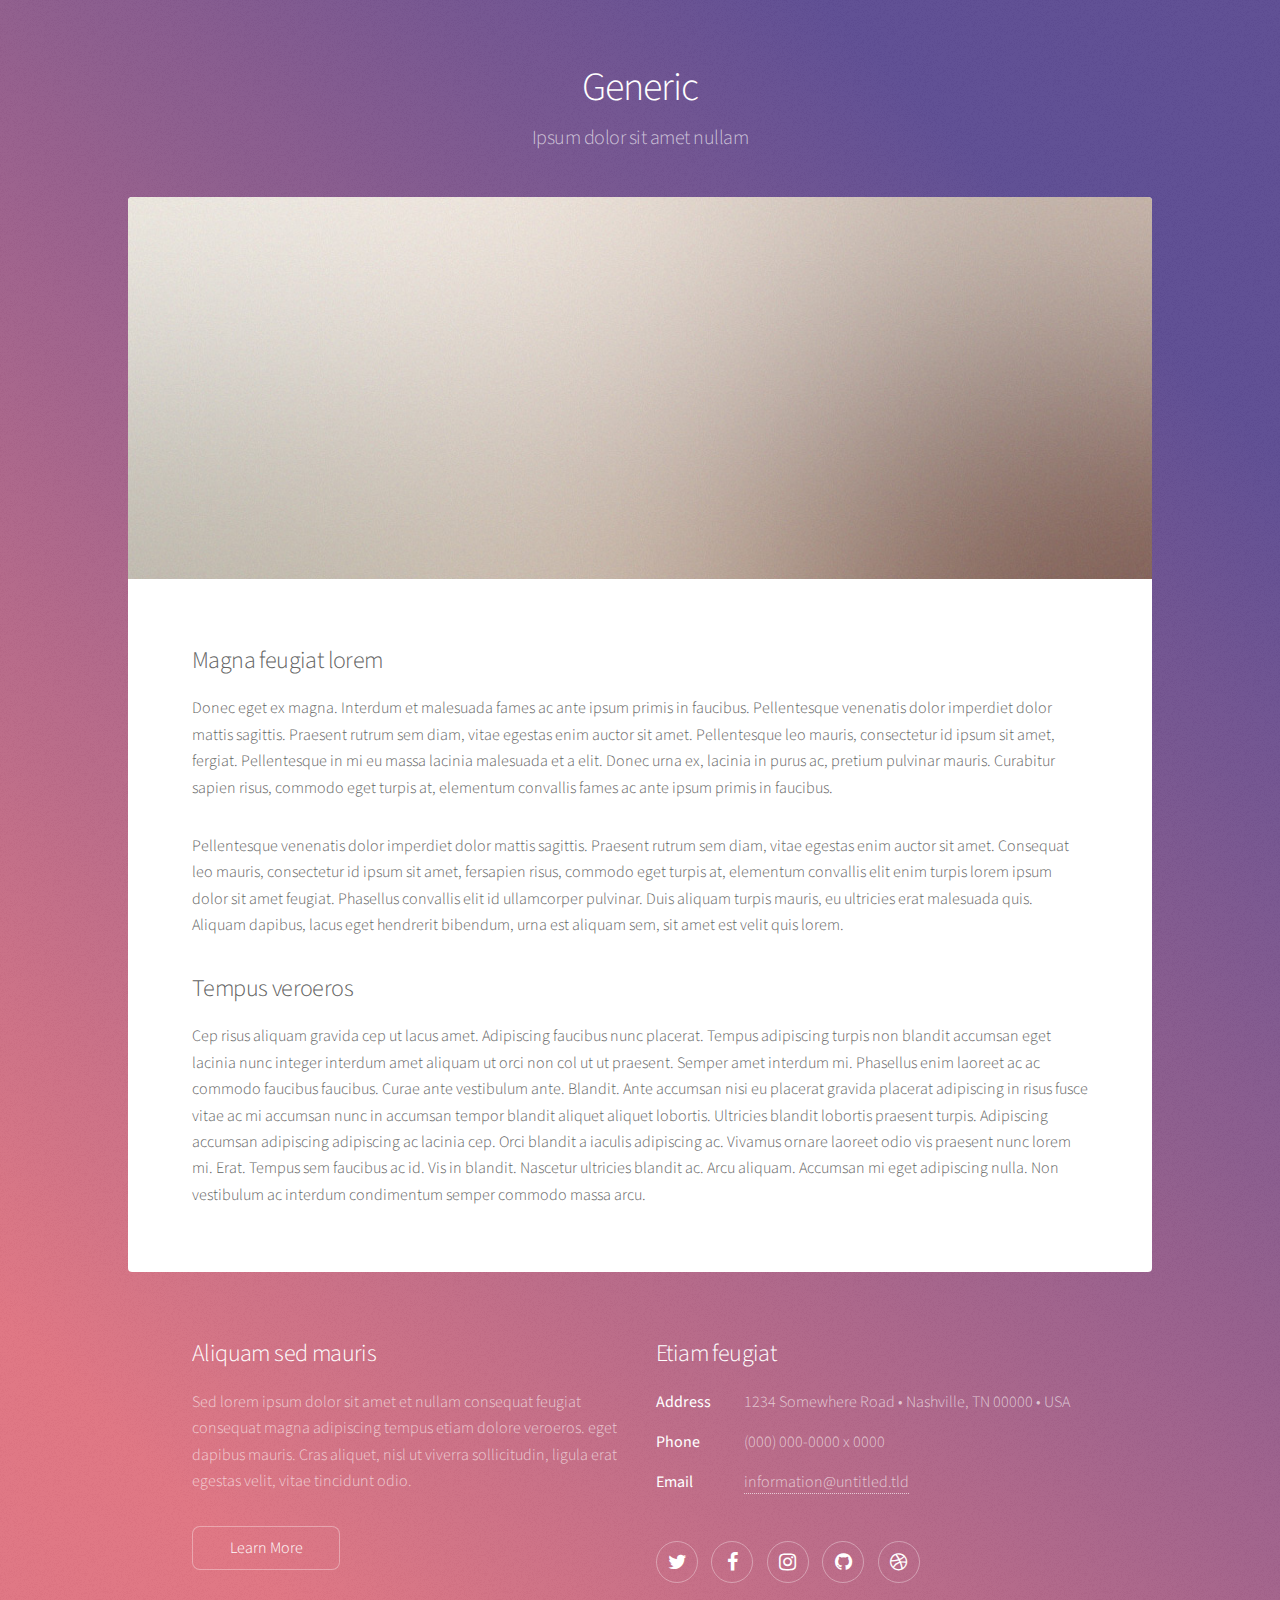
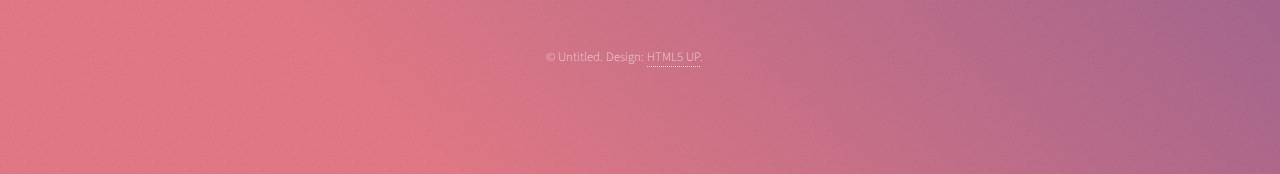
<file: generic.html>
<!DOCTYPE HTML>
<!--
	Stellar by HTML5 UP
	html5up.net | @ajlkn
	Free for personal and commercial use under the CCA 3.0 license (html5up.net/license)
-->
<html>
	<head>
		<title>Generic - Stellar by HTML5 UP</title>
		<meta charset="utf-8" />
		<meta name="viewport" content="width=device-width, initial-scale=1" />
		<!--[if lte IE 8]><script src="assets/js/ie/html5shiv.js"></script><![endif]-->
		<link rel="stylesheet" href="assets/css/main.css" />
		<!--[if lte IE 9]><link rel="stylesheet" href="assets/css/ie9.css" /><![endif]-->
		<!--[if lte IE 8]><link rel="stylesheet" href="assets/css/ie8.css" /><![endif]-->
	</head>
	<body>

		<!-- Wrapper -->
			<div id="wrapper">

				<!-- Header -->
					<header id="header">
						<h1>Generic</h1>
						<p>Ipsum dolor sit amet nullam</p>
					</header>

				<!-- Main -->
					<div id="main">

						<!-- Content -->
							<section id="content" class="main">
								<span class="image main"><img src="images/pic04.jpg" alt="" /></span>
								<h2>Magna feugiat lorem</h2>
								<p>Donec eget ex magna. Interdum et malesuada fames ac ante ipsum primis in faucibus. Pellentesque venenatis dolor imperdiet dolor mattis sagittis. Praesent rutrum sem diam, vitae egestas enim auctor sit amet. Pellentesque leo mauris, consectetur id ipsum sit amet, fergiat. Pellentesque in mi eu massa lacinia malesuada et a elit. Donec urna ex, lacinia in purus ac, pretium pulvinar mauris. Curabitur sapien risus, commodo eget turpis at, elementum convallis fames ac ante ipsum primis in faucibus.</p>
								<p>Pellentesque venenatis dolor imperdiet dolor mattis sagittis. Praesent rutrum sem diam, vitae egestas enim auctor sit amet. Consequat leo mauris, consectetur id ipsum sit amet, fersapien risus, commodo eget turpis at, elementum convallis elit enim turpis lorem ipsum dolor sit amet feugiat. Phasellus convallis elit id ullamcorper pulvinar. Duis aliquam turpis mauris, eu ultricies erat malesuada quis. Aliquam dapibus, lacus eget hendrerit bibendum, urna est aliquam sem, sit amet est velit quis lorem.</p>
								<h2>Tempus veroeros</h2>
								<p>Cep risus aliquam gravida cep ut lacus amet. Adipiscing faucibus nunc placerat. Tempus adipiscing turpis non blandit accumsan eget lacinia nunc integer interdum amet aliquam ut orci non col ut ut praesent. Semper amet interdum mi. Phasellus enim laoreet ac ac commodo faucibus faucibus. Curae ante vestibulum ante. Blandit. Ante accumsan nisi eu placerat gravida placerat adipiscing in risus fusce vitae ac mi accumsan nunc in accumsan tempor blandit aliquet aliquet lobortis. Ultricies blandit lobortis praesent turpis. Adipiscing accumsan adipiscing adipiscing ac lacinia cep. Orci blandit a iaculis adipiscing ac. Vivamus ornare laoreet odio vis praesent nunc lorem mi. Erat. Tempus sem faucibus ac id. Vis in blandit. Nascetur ultricies blandit ac. Arcu aliquam. Accumsan mi eget adipiscing nulla. Non vestibulum ac interdum condimentum semper commodo massa arcu.</p>
							</section>

					</div>

				<!-- Footer -->
					<footer id="footer">
						<section>
							<h2>Aliquam sed mauris</h2>
							<p>Sed lorem ipsum dolor sit amet et nullam consequat feugiat consequat magna adipiscing tempus etiam dolore veroeros. eget dapibus mauris. Cras aliquet, nisl ut viverra sollicitudin, ligula erat egestas velit, vitae tincidunt odio.</p>
							<ul class="actions">
								<li><a href="#" class="button">Learn More</a></li>
							</ul>
						</section>
						<section>
							<h2>Etiam feugiat</h2>
							<dl class="alt">
								<dt>Address</dt>
								<dd>1234 Somewhere Road &bull; Nashville, TN 00000 &bull; USA</dd>
								<dt>Phone</dt>
								<dd>(000) 000-0000 x 0000</dd>
								<dt>Email</dt>
								<dd><a href="#">information@untitled.tld</a></dd>
							</dl>
							<ul class="icons">
								<li><a href="#" class="icon fa-twitter alt"><span class="label">Twitter</span></a></li>
								<li><a href="#" class="icon fa-facebook alt"><span class="label">Facebook</span></a></li>
								<li><a href="#" class="icon fa-instagram alt"><span class="label">Instagram</span></a></li>
								<li><a href="#" class="icon fa-github alt"><span class="label">GitHub</span></a></li>
								<li><a href="#" class="icon fa-dribbble alt"><span class="label">Dribbble</span></a></li>
							</ul>
						</section>
						<p class="copyright">&copy; Untitled. Design: <a href="https://html5up.net">HTML5 UP</a>.</p>
					</footer>

			</div>

		<!-- Scripts -->
			<script src="assets/js/jquery.min.js"></script>
			<script src="assets/js/jquery.scrollex.min.js"></script>
			<script src="assets/js/jquery.scrolly.min.js"></script>
			<script src="assets/js/skel.min.js"></script>
			<script src="assets/js/util.js"></script>
			<!--[if lte IE 8]><script src="assets/js/ie/respond.min.js"></script><![endif]-->
			<script src="assets/js/main.js"></script>

	</body>
</html>
</file>
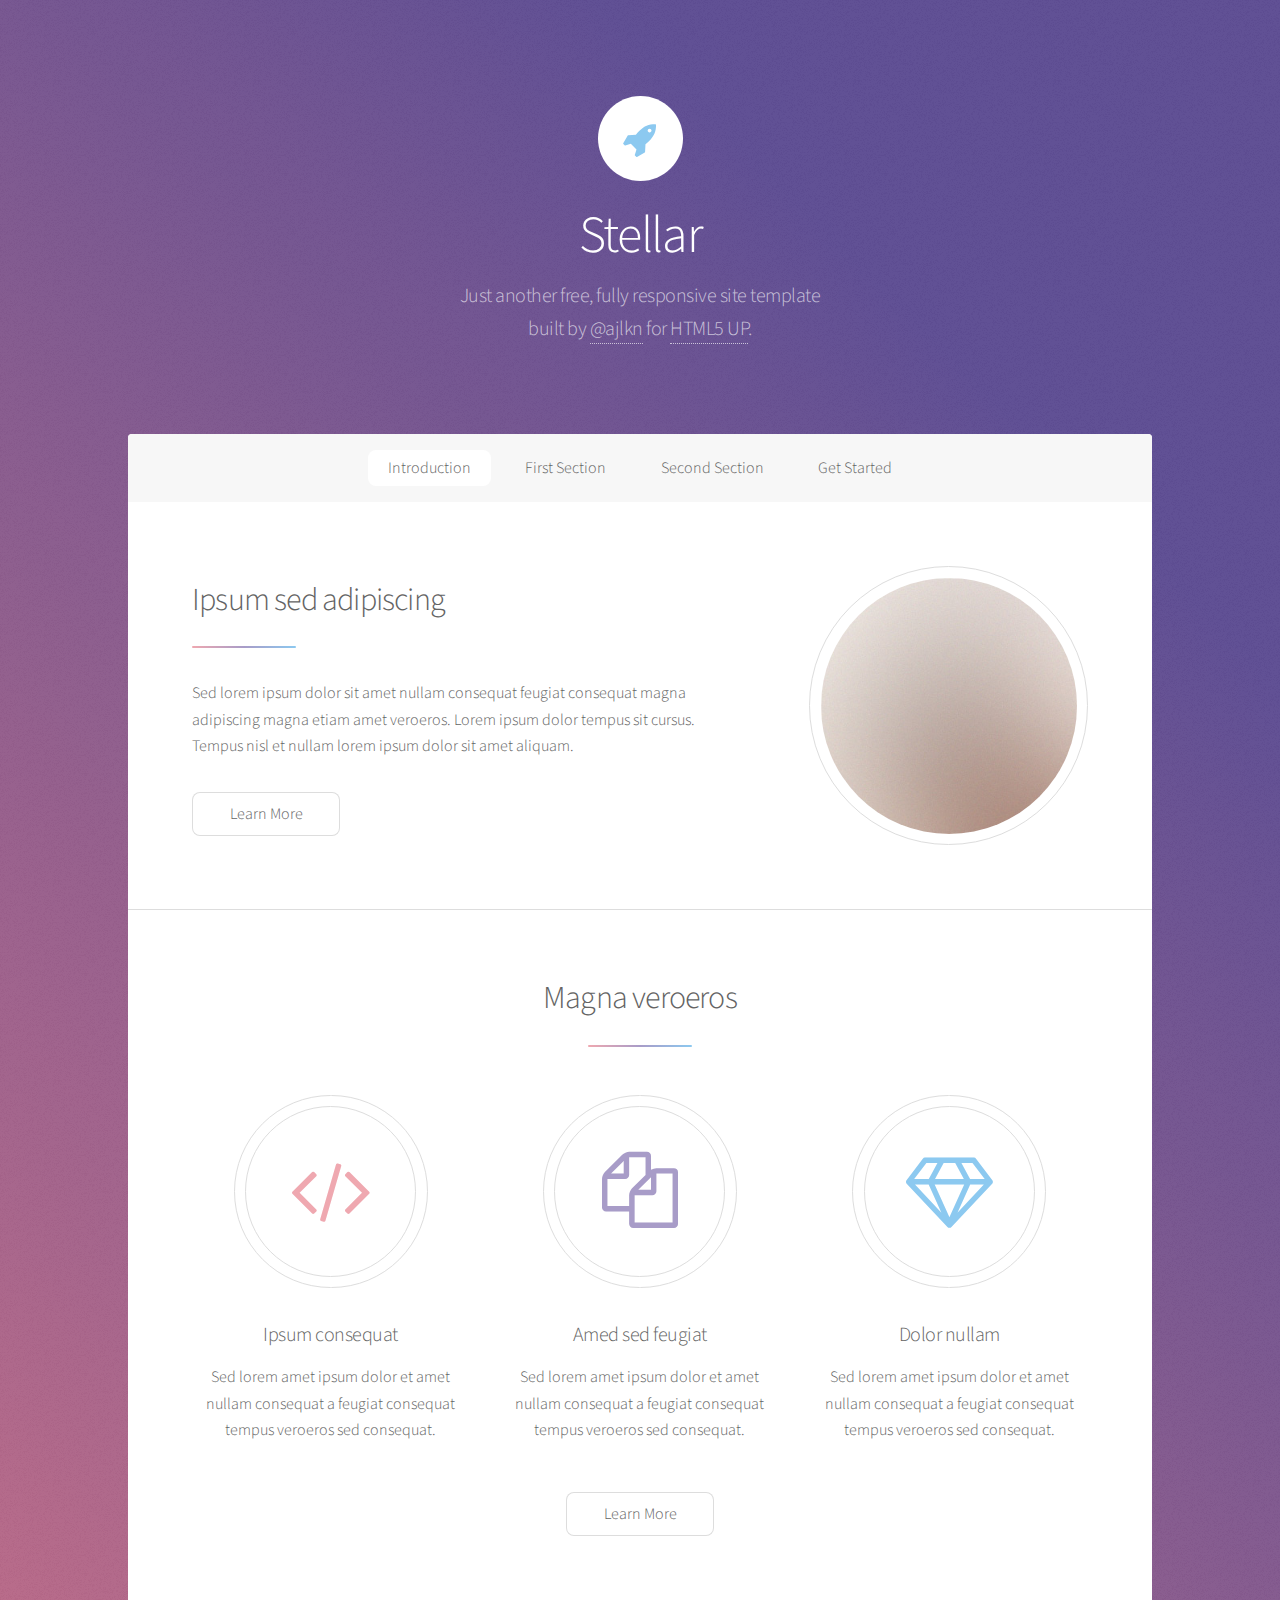
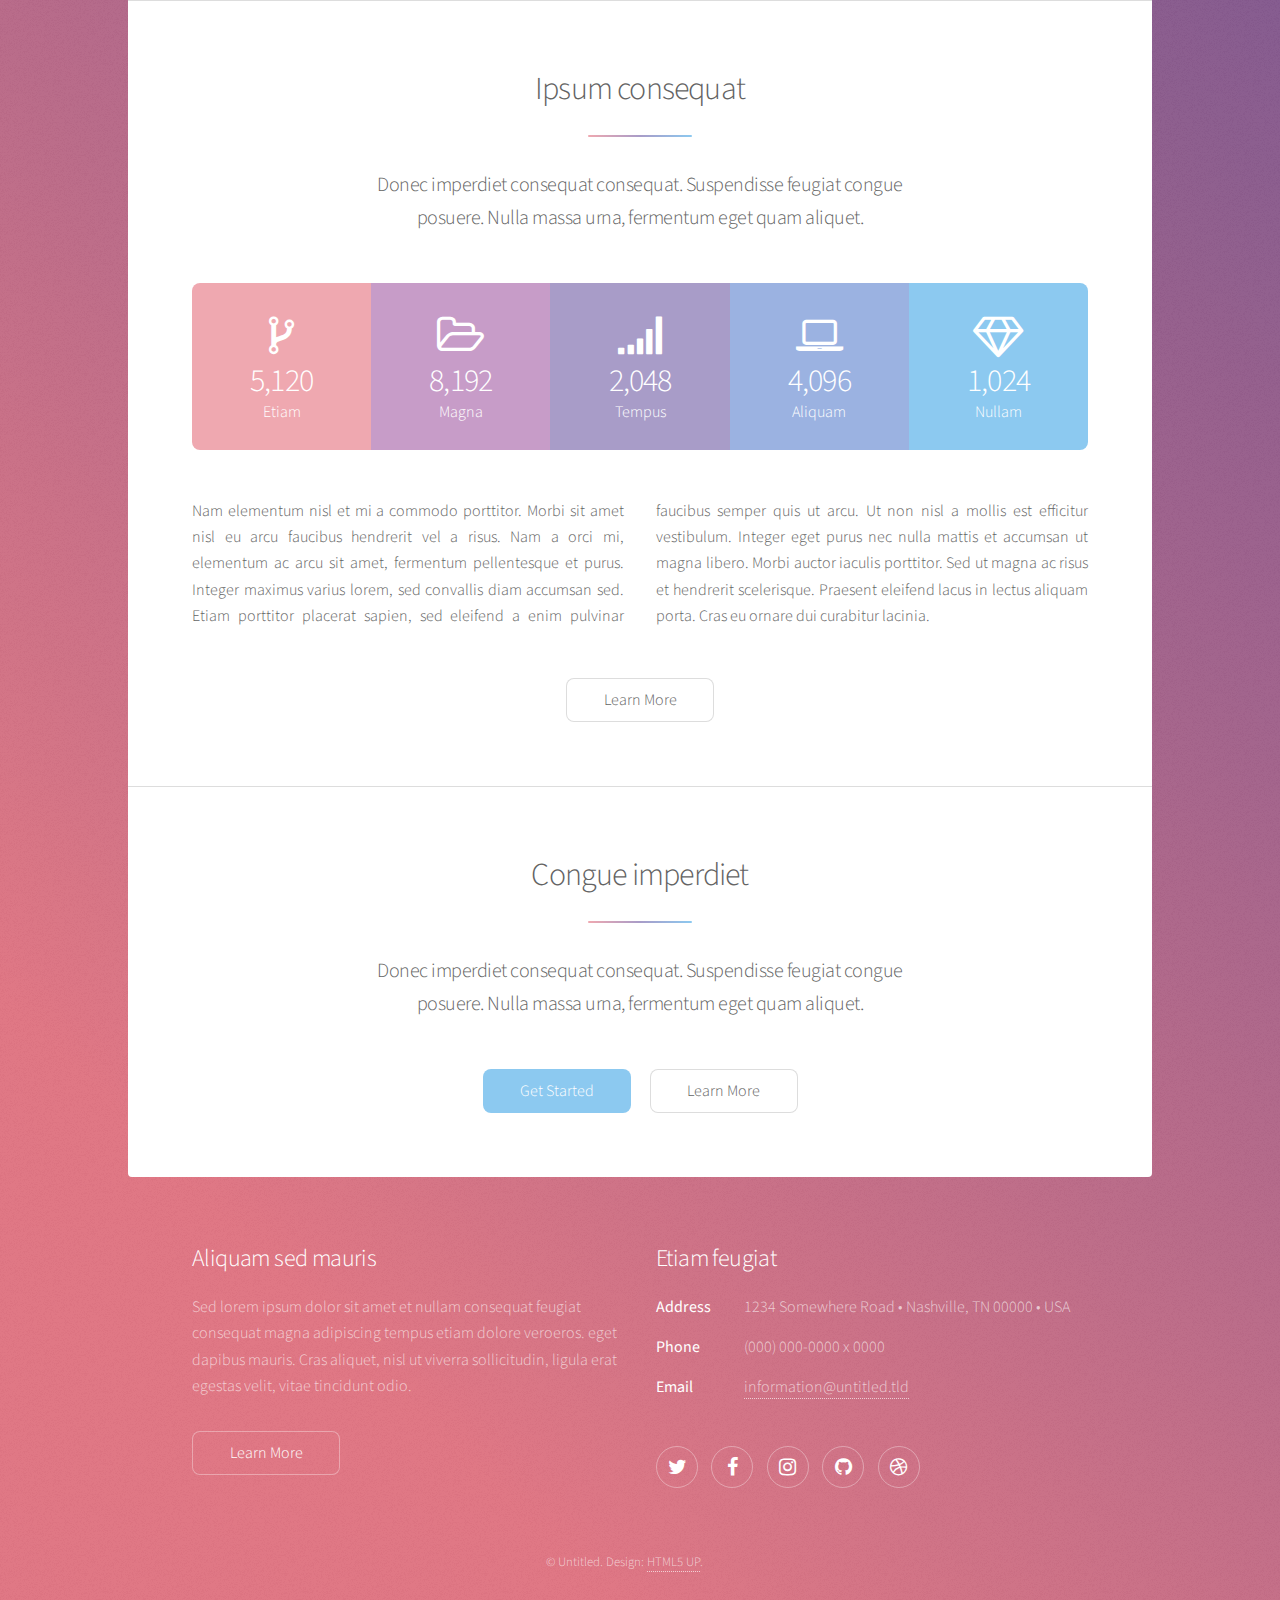
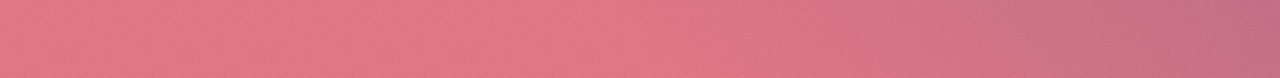
<file: index-template.html>
<!DOCTYPE HTML>
<!--
	Stellar by HTML5 UP
	html5up.net | @ajlkn
	Free for personal and commercial use under the CCA 3.0 license (html5up.net/license)
-->
<html>
	<head>
		<title>Stellar by HTML5 UP</title>
		<meta charset="utf-8" />
		<meta name="viewport" content="width=device-width, initial-scale=1" />
		<!--[if lte IE 8]><script src="assets/js/ie/html5shiv.js"></script><![endif]-->
		<link rel="stylesheet" href="assets/css/main.css" />
		<!--[if lte IE 9]><link rel="stylesheet" href="assets/css/ie9.css" /><![endif]-->
		<!--[if lte IE 8]><link rel="stylesheet" href="assets/css/ie8.css" /><![endif]-->
	</head>
	<body>

		<!-- Wrapper -->
			<div id="wrapper">

				<!-- Header -->
					<header id="header" class="alt">
						<span class="logo"><img src="images/logo.svg" alt="" /></span>
						<h1>Stellar</h1>
						<p>Just another free, fully responsive site template<br />
						built by <a href="https://twitter.com/ajlkn">@ajlkn</a> for <a href="https://html5up.net">HTML5 UP</a>.</p>
					</header>

				<!-- Nav -->
					<nav id="nav">
						<ul>
							<li><a href="#intro" class="active">Introduction</a></li>
							<li><a href="#first">First Section</a></li>
							<li><a href="#second">Second Section</a></li>
							<li><a href="#cta">Get Started</a></li>
						</ul>
					</nav>

				<!-- Main -->
					<div id="main">

						<!-- Introduction -->
							<section id="intro" class="main">
								<div class="spotlight">
									<div class="content">
										<header class="major">
											<h2>Ipsum sed adipiscing</h2>
										</header>
										<p>Sed lorem ipsum dolor sit amet nullam consequat feugiat consequat magna
										adipiscing magna etiam amet veroeros. Lorem ipsum dolor tempus sit cursus.
										Tempus nisl et nullam lorem ipsum dolor sit amet aliquam.</p>
										<ul class="actions">
											<li><a href="generic.html" class="button">Learn More</a></li>
										</ul>
									</div>
									<span class="image"><img src="images/pic01.jpg" alt="" /></span>
								</div>
							</section>

						<!-- First Section -->
							<section id="first" class="main special">
								<header class="major">
									<h2>Magna veroeros</h2>
								</header>
								<ul class="features">
									<li>
										<span class="icon major style1 fa-code"></span>
										<h3>Ipsum consequat</h3>
										<p>Sed lorem amet ipsum dolor et amet nullam consequat a feugiat consequat tempus veroeros sed consequat.</p>
									</li>
									<li>
										<span class="icon major style3 fa-copy"></span>
										<h3>Amed sed feugiat</h3>
										<p>Sed lorem amet ipsum dolor et amet nullam consequat a feugiat consequat tempus veroeros sed consequat.</p>
									</li>
									<li>
										<span class="icon major style5 fa-diamond"></span>
										<h3>Dolor nullam</h3>
										<p>Sed lorem amet ipsum dolor et amet nullam consequat a feugiat consequat tempus veroeros sed consequat.</p>
									</li>
								</ul>
								<footer class="major">
									<ul class="actions">
										<li><a href="generic.html" class="button">Learn More</a></li>
									</ul>
								</footer>
							</section>

						<!-- Second Section -->
							<section id="second" class="main special">
								<header class="major">
									<h2>Ipsum consequat</h2>
									<p>Donec imperdiet consequat consequat. Suspendisse feugiat congue<br />
									posuere. Nulla massa urna, fermentum eget quam aliquet.</p>
								</header>
								<ul class="statistics">
									<li class="style1">
										<span class="icon fa-code-fork"></span>
										<strong>5,120</strong> Etiam
									</li>
									<li class="style2">
										<span class="icon fa-folder-open-o"></span>
										<strong>8,192</strong> Magna
									</li>
									<li class="style3">
										<span class="icon fa-signal"></span>
										<strong>2,048</strong> Tempus
									</li>
									<li class="style4">
										<span class="icon fa-laptop"></span>
										<strong>4,096</strong> Aliquam
									</li>
									<li class="style5">
										<span class="icon fa-diamond"></span>
										<strong>1,024</strong> Nullam
									</li>
								</ul>
								<p class="content">Nam elementum nisl et mi a commodo porttitor. Morbi sit amet nisl eu arcu faucibus hendrerit vel a risus. Nam a orci mi, elementum ac arcu sit amet, fermentum pellentesque et purus. Integer maximus varius lorem, sed convallis diam accumsan sed. Etiam porttitor placerat sapien, sed eleifend a enim pulvinar faucibus semper quis ut arcu. Ut non nisl a mollis est efficitur vestibulum. Integer eget purus nec nulla mattis et accumsan ut magna libero. Morbi auctor iaculis porttitor. Sed ut magna ac risus et hendrerit scelerisque. Praesent eleifend lacus in lectus aliquam porta. Cras eu ornare dui curabitur lacinia.</p>
								<footer class="major">
									<ul class="actions">
										<li><a href="generic.html" class="button">Learn More</a></li>
									</ul>
								</footer>
							</section>

						<!-- Get Started -->
							<section id="cta" class="main special">
								<header class="major">
									<h2>Congue imperdiet</h2>
									<p>Donec imperdiet consequat consequat. Suspendisse feugiat congue<br />
									posuere. Nulla massa urna, fermentum eget quam aliquet.</p>
								</header>
								<footer class="major">
									<ul class="actions">
										<li><a href="generic.html" class="button special">Get Started</a></li>
										<li><a href="generic.html" class="button">Learn More</a></li>
									</ul>
								</footer>
							</section>

					</div>

				<!-- Footer -->
					<footer id="footer">
						<section>
							<h2>Aliquam sed mauris</h2>
							<p>Sed lorem ipsum dolor sit amet et nullam consequat feugiat consequat magna adipiscing tempus etiam dolore veroeros. eget dapibus mauris. Cras aliquet, nisl ut viverra sollicitudin, ligula erat egestas velit, vitae tincidunt odio.</p>
							<ul class="actions">
								<li><a href="generic.html" class="button">Learn More</a></li>
							</ul>
						</section>
						<section>
							<h2>Etiam feugiat</h2>
							<dl class="alt">
								<dt>Address</dt>
								<dd>1234 Somewhere Road &bull; Nashville, TN 00000 &bull; USA</dd>
								<dt>Phone</dt>
								<dd>(000) 000-0000 x 0000</dd>
								<dt>Email</dt>
								<dd><a href="#">information@untitled.tld</a></dd>
							</dl>
							<ul class="icons">
								<li><a href="#" class="icon fa-twitter alt"><span class="label">Twitter</span></a></li>
								<li><a href="#" class="icon fa-facebook alt"><span class="label">Facebook</span></a></li>
								<li><a href="#" class="icon fa-instagram alt"><span class="label">Instagram</span></a></li>
								<li><a href="#" class="icon fa-github alt"><span class="label">GitHub</span></a></li>
								<li><a href="#" class="icon fa-dribbble alt"><span class="label">Dribbble</span></a></li>
							</ul>
						</section>
						<p class="copyright">&copy; Untitled. Design: <a href="https://html5up.net">HTML5 UP</a>.</p>
					</footer>

			</div>

		<!-- Scripts -->
			<script src="assets/js/jquery.min.js"></script>
			<script src="assets/js/jquery.scrollex.min.js"></script>
			<script src="assets/js/jquery.scrolly.min.js"></script>
			<script src="assets/js/skel.min.js"></script>
			<script src="assets/js/util.js"></script>
			<!--[if lte IE 8]><script src="assets/js/ie/respond.min.js"></script><![endif]-->
			<script src="assets/js/main.js"></script>

	</body>
</html>
</file>
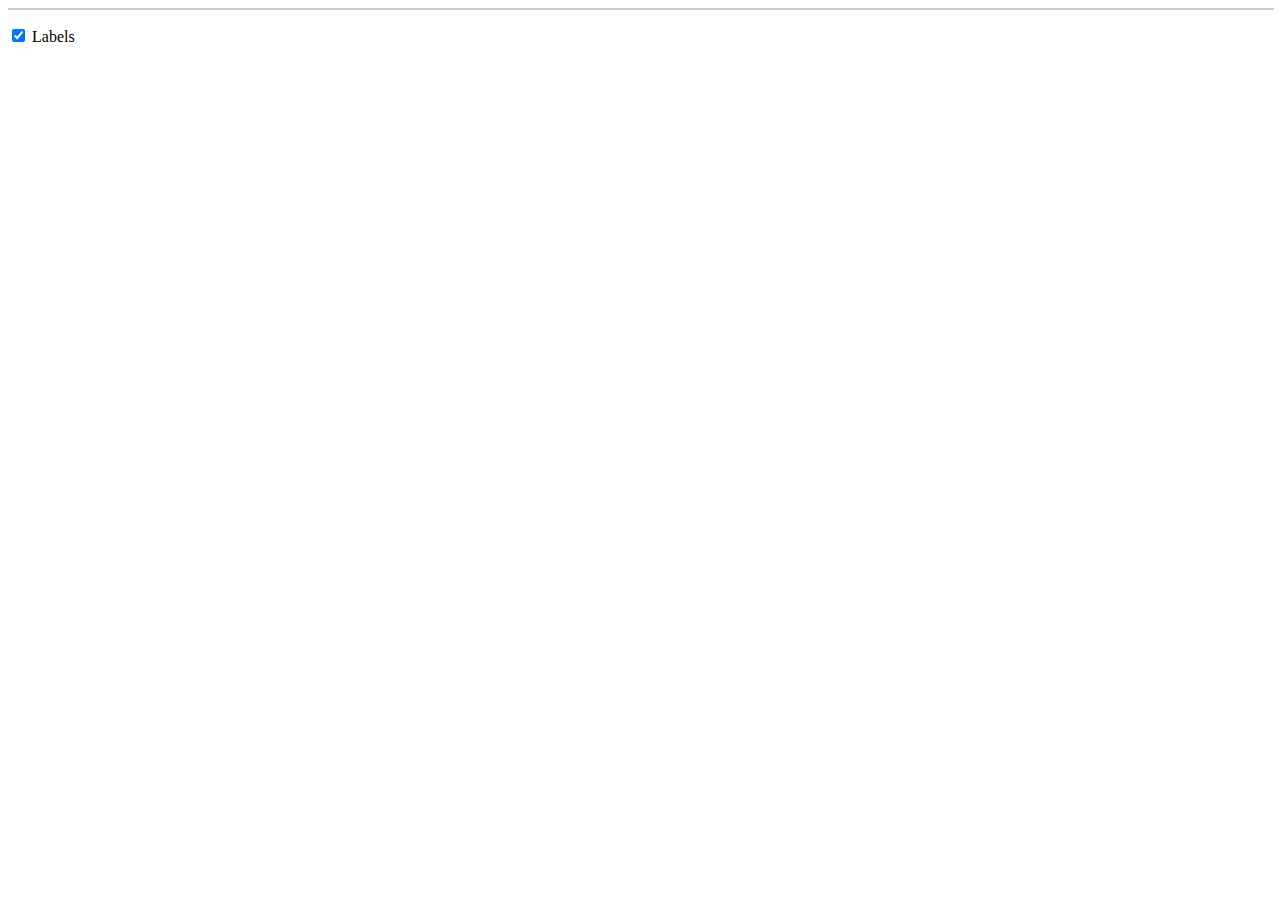
<file: map.html>
<!DOCTYPE html>
<html lang="en">

  <head>
    <meta charset="utf-8">
    <meta http-equiv="X-UA-Compatible" content="IE=edge">
    <meta name="viewport" content="width=device-width, initial-scale=1">
    <!-- The above 3 meta tags *must* come first in the head; any other head content must come *after* these tags -->
    <meta name="author" content="">
    <meta name="google-site-verification" content="PmJLwJHYDYWWI6vGS-Al2bLLsjYemgdoIGF5yx9HzTk" />
  
    <title>COG Map</title>
  
    <link rel="stylesheet" href="https://openlayers.org/en/v4.6.4/css/ol.css" type="text/css">
    <script src="https://openlayers.org/en/v4.6.4/build/ol.js"></script>


    
  </head>
  <body>


        <div id="map" class="map" style="width: 100%; height: 100%; border: 1px solid #ccc;"></div>

        <p><input type="checkbox" id="labels" name="labels" onClick="toggleControl(this);" checked="true"> Labels</p> 

      </div>
 
<!-- /container -->



    <script>
      var labels = new ol.layer.Tile({
                    title: 'Labels',
                    source: new ol.source.XYZ({
                      
                      url: 'https://{1-4}.basemaps.cartocdn.com/dark_only_labels/{z}/{x}/{y}.png'
                   })
                  });
      var map = new ol.Map({
        target: 'map',
        layers: [
       
          new ol.layer.Tile({

              source: new ol.source.XYZ({
              url: 'https://{1-4}.basemaps.cartocdn.com/dark_nolabels/{z}/{x}/{y}.png'
            })
          }),
          
          new ol.layer.Tile({
            title: 'OAM',
            type: 'base',
            source: new ol.source.XYZ({
              url: 'https://bstlgagxwg.execute-api.us-east-1.amazonaws.com/production/tiles/{z}/{x}/{y}.png?url=http://oin-hotosm.s3.amazonaws.com/5a0603e131eff4000c3805ac/0/5548e494-52c6-4bbc-bc85-eadc209d880e.tif'
            })
          }),
          labels
        ],

   
        view: new ol.View({
          center: ol.proj.transform([124.97823103726, 10.91685], 'EPSG:4326', 'EPSG:3857'),
          zoom: 15
        })
      });

      function toggleControl(element){
         
          labels.setVisible(element.checked);
         
         
        }
    </script>
  </body>
</html>
</file>
<file: m/ol-parceljs.css>
.ol-box{box-sizing:border-box;border-radius:2px;border:2px solid blue}.ol-mouse-position{top:8px;right:8px;position:absolute}.ol-scale-line{background:rgba(0,60,136,.3);border-radius:4px;bottom:8px;left:8px;padding:2px;position:absolute}.ol-scale-line-inner{border:1px solid #eee;border-top:none;color:#eee;font-size:10px;text-align:center;margin:1px;will-change:contents,width}.ol-overlay-container{will-change:left,right,top,bottom}.ol-unsupported{display:none}.ol-unselectable,.ol-viewport{-webkit-touch-callout:none;-webkit-user-select:none;-moz-user-select:none;-ms-user-select:none;user-select:none;-webkit-tap-highlight-color:rgba(0,0,0,0)}.ol-selectable{-webkit-touch-callout:default;-webkit-user-select:auto;-moz-user-select:auto;-ms-user-select:auto;user-select:auto}.ol-grabbing{cursor:-webkit-grabbing;cursor:grabbing}.ol-grab{cursor:move;cursor:-webkit-grab;cursor:grab}.ol-control{position:absolute;background-color:hsla(0,0%,100%,.4);border-radius:4px;padding:2px}.ol-control:hover{background-color:hsla(0,0%,100%,.6)}.ol-zoom{top:.5em;left:.5em}.ol-rotate{top:.5em;right:.5em;transition:opacity .25s linear,visibility 0s linear}.ol-rotate.ol-hidden{opacity:0;visibility:hidden;transition:opacity .25s linear,visibility 0s linear .25s}.ol-zoom-extent{top:4.643em;left:.5em}.ol-full-screen{right:.5em;top:.5em}@media print{.ol-control{display:none}}.ol-control button{display:block;margin:1px;padding:0;color:#fff;font-size:1.14em;font-weight:700;text-decoration:none;text-align:center;height:1.375em;width:1.375em;line-height:.4em;background-color:rgba(0,60,136,.5);border:none;border-radius:2px}.ol-control button::-moz-focus-inner{border:none;padding:0}.ol-zoom-extent button{line-height:1.4em}.ol-compass{display:block;font-weight:400;font-size:1.2em;will-change:transform}.ol-touch .ol-control button{font-size:1.5em}.ol-touch .ol-zoom-extent{top:5.5em}.ol-control button:focus,.ol-control button:hover{text-decoration:none;background-color:rgba(0,60,136,.7)}.ol-zoom .ol-zoom-in{border-radius:2px 2px 0 0}.ol-zoom .ol-zoom-out{border-radius:0 0 2px 2px}.ol-attribution{text-align:right;bottom:.5em;right:.5em;max-width:calc(100% - 1.3em)}.ol-attribution ul{margin:0;padding:0 .5em;font-size:.7rem;line-height:1.375em;color:#000;text-shadow:0 0 2px #fff}.ol-attribution li{display:inline;list-style:none;line-height:inherit}.ol-attribution li:not(:last-child):after{content:" "}.ol-attribution img{max-height:2em;max-width:inherit;vertical-align:middle}.ol-attribution button,.ol-attribution ul{display:inline-block}.ol-attribution.ol-collapsed ul{display:none}.ol-attribution.ol-logo-only ul{display:block}.ol-attribution:not(.ol-collapsed){background:hsla(0,0%,100%,.8)}.ol-attribution.ol-uncollapsible{bottom:0;right:0;border-radius:4px 0 0;height:1.1em;line-height:1em}.ol-attribution.ol-logo-only{background:transparent;bottom:.4em;height:1.1em;line-height:1em}.ol-attribution.ol-uncollapsible img{margin-top:-.2em;max-height:1.6em}.ol-attribution.ol-logo-only button,.ol-attribution.ol-uncollapsible button{display:none}.ol-zoomslider{top:4.5em;left:.5em;height:200px}.ol-zoomslider button{position:relative;height:10px}.ol-touch .ol-zoomslider{top:5.5em}.ol-overviewmap{left:.5em;bottom:.5em}.ol-overviewmap.ol-uncollapsible{bottom:0;left:0;border-radius:0 4px 0 0}.ol-overviewmap .ol-overviewmap-map,.ol-overviewmap button{display:inline-block}.ol-overviewmap .ol-overviewmap-map{border:1px solid #7b98bc;height:150px;margin:2px;width:150px}.ol-overviewmap:not(.ol-collapsed) button{bottom:1px;left:2px;position:absolute}.ol-overviewmap.ol-collapsed .ol-overviewmap-map,.ol-overviewmap.ol-uncollapsible button{display:none}.ol-overviewmap:not(.ol-collapsed){background:hsla(0,0%,100%,.8)}.ol-overviewmap-box{border:2px dotted rgba(0,60,136,.7)}.ol-overviewmap .ol-overviewmap-box:hover{cursor:move}
</file>
<file: assets/css/ie9.css>
/*
	Stellar by HTML5 UP
	html5up.net | @ajlkn
	Free for personal and commercial use under the CCA 3.0 license (html5up.net/license)
*/

/* Spotlight */

	.spotlight:after {
		content: '';
		display: block;
		clear: both;
	}

	.spotlight .content {
		float: left;
		width: 60%;
	}

	.spotlight .image {
		float: left;
	}

/* Features */

	.features:after {
		content: '';
		display: block;
		clear: both;
	}

	.features li {
		float: left;
	}

/* Statistics */

	.statistics {
		display: inline-block;
		width: auto;
	}

		.statistics:after {
			content: '';
			display: block;
			clear: both;
		}

		.statistics li {
			float: left;
			padding: 1.5em 2.5em;
		}

/* Footer */

	#footer > * {
		float: left;
	}

	#footer .copyright {
		clear: both;
	}
</file>
<file: assets/css/ie8.css>
/*
	Stellar by HTML5 UP
	html5up.net | @ajlkn
	Free for personal and commercial use under the CCA 3.0 license (html5up.net/license)
*/

/* Type */

	body {
		color: #ffffff;
	}

/* Button */

	.button {
		position: relative;
		border: solid 1px !important;
	}

		.button.special {
			border: none !important;
		}

/* Icon */

	.icon.major {
		-ms-behavior: url("assets/js/ie/PIE.htc");
	}

		.icon.major:before {
			font-size: 4em;
			border: 0;
		}

/* Spotlight */

	.spotlight .image {
		position: relative;
		-ms-behavior: url("assets/js/ie/PIE.htc");
	}

		.spotlight .image img {
			position: relative;
			-ms-behavior: url("assets/js/ie/PIE.htc");
		}

/* Features */

	.features li {
		width: 29%;
	}

/* Footer */

	#footer > * {
		width: 50%;
		margin-left: 0;
	}

/* Main */

	#main > .main > .image.main:first-child {
		margin-top: 0;
		margin-left: 0;
		width: 100%;
	}
</file>
<file: assets/css/main.css>
@import url(font-awesome.min.css);
@import "https://fonts.googleapis.com/css?family=Source+Sans+Pro:300,400";

/*
	Stellar by HTML5 UP
	html5up.net | @ajlkn
	Free for personal and commercial use under the CCA 3.0 license (html5up.net/license)
*/

/* Reset */

	html, body, div, span, applet, object, iframe, h1, h2, h3, h4, h5, h6, p, blockquote, pre, a, abbr, acronym, address, big, cite, code, del, dfn, em, img, ins, kbd, q, s, samp, small, strike, strong, sub, sup, tt, var, b, u, i, center, dl, dt, dd, ol, ul, li, fieldset, form, label, legend, table, caption, tbody, tfoot, thead, tr, th, td, article, aside, canvas, details, embed, figure, figcaption, footer, header, hgroup, menu, nav, output, ruby, section, summary, time, mark, audio, video {
		margin: 0;
		padding: 0;
		border: 0;
		font-size: 100%;
		font: inherit;
		vertical-align: baseline;
	}

	article, aside, details, figcaption, figure, footer, header, hgroup, menu, nav, section {
		display: block;
	}

	body {
		line-height: 1;
	}

	ol, ul {
		list-style: none;
	}

	blockquote, q {
		quotes: none;
	}

	blockquote:before, blockquote:after, q:before, q:after {
		content: '';
		content: none;
	}

	table {
		border-collapse: collapse;
		border-spacing: 0;
	}

	body {
		-webkit-text-size-adjust: none;
	}

/* Box Model */

	*, *:before, *:after {
		-moz-box-sizing: border-box;
		-webkit-box-sizing: border-box;
		box-sizing: border-box;
	}

/* Grid */

	.row {
		border-bottom: solid 1px transparent;
		-moz-box-sizing: border-box;
		-webkit-box-sizing: border-box;
		box-sizing: border-box;
	}

	.row > * {
		float: left;
		-moz-box-sizing: border-box;
		-webkit-box-sizing: border-box;
		box-sizing: border-box;
	}

	.row:after, .row:before {
		content: '';
		display: block;
		clear: both;
		height: 0;
	}

	.row.uniform > * > :first-child {
		margin-top: 0;
	}

	.row.uniform > * > :last-child {
		margin-bottom: 0;
	}

	.row.\30 \25 > * {
		padding: 0 0 0 0em;
	}

	.row.\30 \25 {
		margin: 0 0 -1px 0em;
	}

	.row.uniform.\30 \25 > * {
		padding: 0em 0 0 0em;
	}

	.row.uniform.\30 \25 {
		margin: 0em 0 -1px 0em;
	}

	.row > * {
		padding: 0 0 0 1.5em;
	}

	.row {
		margin: 0 0 -1px -1.5em;
	}

	.row.uniform > * {
		padding: 1.5em 0 0 1.5em;
	}

	.row.uniform {
		margin: -1.5em 0 -1px -1.5em;
	}

	.row.\32 00\25 > * {
		padding: 0 0 0 3em;
	}

	.row.\32 00\25 {
		margin: 0 0 -1px -3em;
	}

	.row.uniform.\32 00\25 > * {
		padding: 3em 0 0 3em;
	}

	.row.uniform.\32 00\25 {
		margin: -3em 0 -1px -3em;
	}

	.row.\31 50\25 > * {
		padding: 0 0 0 2.25em;
	}

	.row.\31 50\25 {
		margin: 0 0 -1px -2.25em;
	}

	.row.uniform.\31 50\25 > * {
		padding: 2.25em 0 0 2.25em;
	}

	.row.uniform.\31 50\25 {
		margin: -2.25em 0 -1px -2.25em;
	}

	.row.\35 0\25 > * {
		padding: 0 0 0 0.75em;
	}

	.row.\35 0\25 {
		margin: 0 0 -1px -0.75em;
	}

	.row.uniform.\35 0\25 > * {
		padding: 0.75em 0 0 0.75em;
	}

	.row.uniform.\35 0\25 {
		margin: -0.75em 0 -1px -0.75em;
	}

	.row.\32 5\25 > * {
		padding: 0 0 0 0.375em;
	}

	.row.\32 5\25 {
		margin: 0 0 -1px -0.375em;
	}

	.row.uniform.\32 5\25 > * {
		padding: 0.375em 0 0 0.375em;
	}

	.row.uniform.\32 5\25 {
		margin: -0.375em 0 -1px -0.375em;
	}

	.\31 2u, .\31 2u\24 {
		width: 100%;
		clear: none;
		margin-left: 0;
	}

	.\31 1u, .\31 1u\24 {
		width: 91.6666666667%;
		clear: none;
		margin-left: 0;
	}

	.\31 0u, .\31 0u\24 {
		width: 83.3333333333%;
		clear: none;
		margin-left: 0;
	}

	.\39 u, .\39 u\24 {
		width: 75%;
		clear: none;
		margin-left: 0;
	}

	.\38 u, .\38 u\24 {
		width: 66.6666666667%;
		clear: none;
		margin-left: 0;
	}

	.\37 u, .\37 u\24 {
		width: 58.3333333333%;
		clear: none;
		margin-left: 0;
	}

	.\36 u, .\36 u\24 {
		width: 50%;
		clear: none;
		margin-left: 0;
	}

	.\35 u, .\35 u\24 {
		width: 41.6666666667%;
		clear: none;
		margin-left: 0;
	}

	.\34 u, .\34 u\24 {
		width: 33.3333333333%;
		clear: none;
		margin-left: 0;
	}

	.\33 u, .\33 u\24 {
		width: 25%;
		clear: none;
		margin-left: 0;
	}

	.\32 u, .\32 u\24 {
		width: 16.6666666667%;
		clear: none;
		margin-left: 0;
	}

	.\31 u, .\31 u\24 {
		width: 8.3333333333%;
		clear: none;
		margin-left: 0;
	}

	.\31 2u\24 + *,
	.\31 1u\24 + *,
	.\31 0u\24 + *,
	.\39 u\24 + *,
	.\38 u\24 + *,
	.\37 u\24 + *,
	.\36 u\24 + *,
	.\35 u\24 + *,
	.\34 u\24 + *,
	.\33 u\24 + *,
	.\32 u\24 + *,
	.\31 u\24 + * {
		clear: left;
	}

	.\-11u {
		margin-left: 91.66667%;
	}

	.\-10u {
		margin-left: 83.33333%;
	}

	.\-9u {
		margin-left: 75%;
	}

	.\-8u {
		margin-left: 66.66667%;
	}

	.\-7u {
		margin-left: 58.33333%;
	}

	.\-6u {
		margin-left: 50%;
	}

	.\-5u {
		margin-left: 41.66667%;
	}

	.\-4u {
		margin-left: 33.33333%;
	}

	.\-3u {
		margin-left: 25%;
	}

	.\-2u {
		margin-left: 16.66667%;
	}

	.\-1u {
		margin-left: 8.33333%;
	}

	@media screen and (max-width: 1680px) {

		.row > * {
			padding: 0 0 0 1.5em;
		}

		.row {
			margin: 0 0 -1px -1.5em;
		}

		.row.uniform > * {
			padding: 1.5em 0 0 1.5em;
		}

		.row.uniform {
			margin: -1.5em 0 -1px -1.5em;
		}

		.row.\32 00\25 > * {
			padding: 0 0 0 3em;
		}

		.row.\32 00\25 {
			margin: 0 0 -1px -3em;
		}

		.row.uniform.\32 00\25 > * {
			padding: 3em 0 0 3em;
		}

		.row.uniform.\32 00\25 {
			margin: -3em 0 -1px -3em;
		}

		.row.\31 50\25 > * {
			padding: 0 0 0 2.25em;
		}

		.row.\31 50\25 {
			margin: 0 0 -1px -2.25em;
		}

		.row.uniform.\31 50\25 > * {
			padding: 2.25em 0 0 2.25em;
		}

		.row.uniform.\31 50\25 {
			margin: -2.25em 0 -1px -2.25em;
		}

		.row.\35 0\25 > * {
			padding: 0 0 0 0.75em;
		}

		.row.\35 0\25 {
			margin: 0 0 -1px -0.75em;
		}

		.row.uniform.\35 0\25 > * {
			padding: 0.75em 0 0 0.75em;
		}

		.row.uniform.\35 0\25 {
			margin: -0.75em 0 -1px -0.75em;
		}

		.row.\32 5\25 > * {
			padding: 0 0 0 0.375em;
		}

		.row.\32 5\25 {
			margin: 0 0 -1px -0.375em;
		}

		.row.uniform.\32 5\25 > * {
			padding: 0.375em 0 0 0.375em;
		}

		.row.uniform.\32 5\25 {
			margin: -0.375em 0 -1px -0.375em;
		}

		.\31 2u\28xlarge\29, .\31 2u\24\28xlarge\29 {
			width: 100%;
			clear: none;
			margin-left: 0;
		}

		.\31 1u\28xlarge\29, .\31 1u\24\28xlarge\29 {
			width: 91.6666666667%;
			clear: none;
			margin-left: 0;
		}

		.\31 0u\28xlarge\29, .\31 0u\24\28xlarge\29 {
			width: 83.3333333333%;
			clear: none;
			margin-left: 0;
		}

		.\39 u\28xlarge\29, .\39 u\24\28xlarge\29 {
			width: 75%;
			clear: none;
			margin-left: 0;
		}

		.\38 u\28xlarge\29, .\38 u\24\28xlarge\29 {
			width: 66.6666666667%;
			clear: none;
			margin-left: 0;
		}

		.\37 u\28xlarge\29, .\37 u\24\28xlarge\29 {
			width: 58.3333333333%;
			clear: none;
			margin-left: 0;
		}

		.\36 u\28xlarge\29, .\36 u\24\28xlarge\29 {
			width: 50%;
			clear: none;
			margin-left: 0;
		}

		.\35 u\28xlarge\29, .\35 u\24\28xlarge\29 {
			width: 41.6666666667%;
			clear: none;
			margin-left: 0;
		}

		.\34 u\28xlarge\29, .\34 u\24\28xlarge\29 {
			width: 33.3333333333%;
			clear: none;
			margin-left: 0;
		}

		.\33 u\28xlarge\29, .\33 u\24\28xlarge\29 {
			width: 25%;
			clear: none;
			margin-left: 0;
		}

		.\32 u\28xlarge\29, .\32 u\24\28xlarge\29 {
			width: 16.6666666667%;
			clear: none;
			margin-left: 0;
		}

		.\31 u\28xlarge\29, .\31 u\24\28xlarge\29 {
			width: 8.3333333333%;
			clear: none;
			margin-left: 0;
		}

		.\31 2u\24\28xlarge\29 + *,
		.\31 1u\24\28xlarge\29 + *,
		.\31 0u\24\28xlarge\29 + *,
		.\39 u\24\28xlarge\29 + *,
		.\38 u\24\28xlarge\29 + *,
		.\37 u\24\28xlarge\29 + *,
		.\36 u\24\28xlarge\29 + *,
		.\35 u\24\28xlarge\29 + *,
		.\34 u\24\28xlarge\29 + *,
		.\33 u\24\28xlarge\29 + *,
		.\32 u\24\28xlarge\29 + *,
		.\31 u\24\28xlarge\29 + * {
			clear: left;
		}

		.\-11u\28xlarge\29 {
			margin-left: 91.66667%;
		}

		.\-10u\28xlarge\29 {
			margin-left: 83.33333%;
		}

		.\-9u\28xlarge\29 {
			margin-left: 75%;
		}

		.\-8u\28xlarge\29 {
			margin-left: 66.66667%;
		}

		.\-7u\28xlarge\29 {
			margin-left: 58.33333%;
		}

		.\-6u\28xlarge\29 {
			margin-left: 50%;
		}

		.\-5u\28xlarge\29 {
			margin-left: 41.66667%;
		}

		.\-4u\28xlarge\29 {
			margin-left: 33.33333%;
		}

		.\-3u\28xlarge\29 {
			margin-left: 25%;
		}

		.\-2u\28xlarge\29 {
			margin-left: 16.66667%;
		}

		.\-1u\28xlarge\29 {
			margin-left: 8.33333%;
		}

	}

	@media screen and (max-width: 1280px) {

		.row > * {
			padding: 0 0 0 1.5em;
		}

		.row {
			margin: 0 0 -1px -1.5em;
		}

		.row.uniform > * {
			padding: 1.5em 0 0 1.5em;
		}

		.row.uniform {
			margin: -1.5em 0 -1px -1.5em;
		}

		.row.\32 00\25 > * {
			padding: 0 0 0 3em;
		}

		.row.\32 00\25 {
			margin: 0 0 -1px -3em;
		}

		.row.uniform.\32 00\25 > * {
			padding: 3em 0 0 3em;
		}

		.row.uniform.\32 00\25 {
			margin: -3em 0 -1px -3em;
		}

		.row.\31 50\25 > * {
			padding: 0 0 0 2.25em;
		}

		.row.\31 50\25 {
			margin: 0 0 -1px -2.25em;
		}

		.row.uniform.\31 50\25 > * {
			padding: 2.25em 0 0 2.25em;
		}

		.row.uniform.\31 50\25 {
			margin: -2.25em 0 -1px -2.25em;
		}

		.row.\35 0\25 > * {
			padding: 0 0 0 0.75em;
		}

		.row.\35 0\25 {
			margin: 0 0 -1px -0.75em;
		}

		.row.uniform.\35 0\25 > * {
			padding: 0.75em 0 0 0.75em;
		}

		.row.uniform.\35 0\25 {
			margin: -0.75em 0 -1px -0.75em;
		}

		.row.\32 5\25 > * {
			padding: 0 0 0 0.375em;
		}

		.row.\32 5\25 {
			margin: 0 0 -1px -0.375em;
		}

		.row.uniform.\32 5\25 > * {
			padding: 0.375em 0 0 0.375em;
		}

		.row.uniform.\32 5\25 {
			margin: -0.375em 0 -1px -0.375em;
		}

		.\31 2u\28large\29, .\31 2u\24\28large\29 {
			width: 100%;
			clear: none;
			margin-left: 0;
		}

		.\31 1u\28large\29, .\31 1u\24\28large\29 {
			width: 91.6666666667%;
			clear: none;
			margin-left: 0;
		}

		.\31 0u\28large\29, .\31 0u\24\28large\29 {
			width: 83.3333333333%;
			clear: none;
			margin-left: 0;
		}

		.\39 u\28large\29, .\39 u\24\28large\29 {
			width: 75%;
			clear: none;
			margin-left: 0;
		}

		.\38 u\28large\29, .\38 u\24\28large\29 {
			width: 66.6666666667%;
			clear: none;
			margin-left: 0;
		}

		.\37 u\28large\29, .\37 u\24\28large\29 {
			width: 58.3333333333%;
			clear: none;
			margin-left: 0;
		}

		.\36 u\28large\29, .\36 u\24\28large\29 {
			width: 50%;
			clear: none;
			margin-left: 0;
		}

		.\35 u\28large\29, .\35 u\24\28large\29 {
			width: 41.6666666667%;
			clear: none;
			margin-left: 0;
		}

		.\34 u\28large\29, .\34 u\24\28large\29 {
			width: 33.3333333333%;
			clear: none;
			margin-left: 0;
		}

		.\33 u\28large\29, .\33 u\24\28large\29 {
			width: 25%;
			clear: none;
			margin-left: 0;
		}

		.\32 u\28large\29, .\32 u\24\28large\29 {
			width: 16.6666666667%;
			clear: none;
			margin-left: 0;
		}

		.\31 u\28large\29, .\31 u\24\28large\29 {
			width: 8.3333333333%;
			clear: none;
			margin-left: 0;
		}

		.\31 2u\24\28large\29 + *,
		.\31 1u\24\28large\29 + *,
		.\31 0u\24\28large\29 + *,
		.\39 u\24\28large\29 + *,
		.\38 u\24\28large\29 + *,
		.\37 u\24\28large\29 + *,
		.\36 u\24\28large\29 + *,
		.\35 u\24\28large\29 + *,
		.\34 u\24\28large\29 + *,
		.\33 u\24\28large\29 + *,
		.\32 u\24\28large\29 + *,
		.\31 u\24\28large\29 + * {
			clear: left;
		}

		.\-11u\28large\29 {
			margin-left: 91.66667%;
		}

		.\-10u\28large\29 {
			margin-left: 83.33333%;
		}

		.\-9u\28large\29 {
			margin-left: 75%;
		}

		.\-8u\28large\29 {
			margin-left: 66.66667%;
		}

		.\-7u\28large\29 {
			margin-left: 58.33333%;
		}

		.\-6u\28large\29 {
			margin-left: 50%;
		}

		.\-5u\28large\29 {
			margin-left: 41.66667%;
		}

		.\-4u\28large\29 {
			margin-left: 33.33333%;
		}

		.\-3u\28large\29 {
			margin-left: 25%;
		}

		.\-2u\28large\29 {
			margin-left: 16.66667%;
		}

		.\-1u\28large\29 {
			margin-left: 8.33333%;
		}

	}

	@media screen and (max-width: 980px) {

		.row > * {
			padding: 0 0 0 1.5em;
		}

		.row {
			margin: 0 0 -1px -1.5em;
		}

		.row.uniform > * {
			padding: 1.5em 0 0 1.5em;
		}

		.row.uniform {
			margin: -1.5em 0 -1px -1.5em;
		}

		.row.\32 00\25 > * {
			padding: 0 0 0 3em;
		}

		.row.\32 00\25 {
			margin: 0 0 -1px -3em;
		}

		.row.uniform.\32 00\25 > * {
			padding: 3em 0 0 3em;
		}

		.row.uniform.\32 00\25 {
			margin: -3em 0 -1px -3em;
		}

		.row.\31 50\25 > * {
			padding: 0 0 0 2.25em;
		}

		.row.\31 50\25 {
			margin: 0 0 -1px -2.25em;
		}

		.row.uniform.\31 50\25 > * {
			padding: 2.25em 0 0 2.25em;
		}

		.row.uniform.\31 50\25 {
			margin: -2.25em 0 -1px -2.25em;
		}

		.row.\35 0\25 > * {
			padding: 0 0 0 0.75em;
		}

		.row.\35 0\25 {
			margin: 0 0 -1px -0.75em;
		}

		.row.uniform.\35 0\25 > * {
			padding: 0.75em 0 0 0.75em;
		}

		.row.uniform.\35 0\25 {
			margin: -0.75em 0 -1px -0.75em;
		}

		.row.\32 5\25 > * {
			padding: 0 0 0 0.375em;
		}

		.row.\32 5\25 {
			margin: 0 0 -1px -0.375em;
		}

		.row.uniform.\32 5\25 > * {
			padding: 0.375em 0 0 0.375em;
		}

		.row.uniform.\32 5\25 {
			margin: -0.375em 0 -1px -0.375em;
		}

		.\31 2u\28medium\29, .\31 2u\24\28medium\29 {
			width: 100%;
			clear: none;
			margin-left: 0;
		}

		.\31 1u\28medium\29, .\31 1u\24\28medium\29 {
			width: 91.6666666667%;
			clear: none;
			margin-left: 0;
		}

		.\31 0u\28medium\29, .\31 0u\24\28medium\29 {
			width: 83.3333333333%;
			clear: none;
			margin-left: 0;
		}

		.\39 u\28medium\29, .\39 u\24\28medium\29 {
			width: 75%;
			clear: none;
			margin-left: 0;
		}

		.\38 u\28medium\29, .\38 u\24\28medium\29 {
			width: 66.6666666667%;
			clear: none;
			margin-left: 0;
		}

		.\37 u\28medium\29, .\37 u\24\28medium\29 {
			width: 58.3333333333%;
			clear: none;
			margin-left: 0;
		}

		.\36 u\28medium\29, .\36 u\24\28medium\29 {
			width: 50%;
			clear: none;
			margin-left: 0;
		}

		.\35 u\28medium\29, .\35 u\24\28medium\29 {
			width: 41.6666666667%;
			clear: none;
			margin-left: 0;
		}

		.\34 u\28medium\29, .\34 u\24\28medium\29 {
			width: 33.3333333333%;
			clear: none;
			margin-left: 0;
		}

		.\33 u\28medium\29, .\33 u\24\28medium\29 {
			width: 25%;
			clear: none;
			margin-left: 0;
		}

		.\32 u\28medium\29, .\32 u\24\28medium\29 {
			width: 16.6666666667%;
			clear: none;
			margin-left: 0;
		}

		.\31 u\28medium\29, .\31 u\24\28medium\29 {
			width: 8.3333333333%;
			clear: none;
			margin-left: 0;
		}

		.\31 2u\24\28medium\29 + *,
		.\31 1u\24\28medium\29 + *,
		.\31 0u\24\28medium\29 + *,
		.\39 u\24\28medium\29 + *,
		.\38 u\24\28medium\29 + *,
		.\37 u\24\28medium\29 + *,
		.\36 u\24\28medium\29 + *,
		.\35 u\24\28medium\29 + *,
		.\34 u\24\28medium\29 + *,
		.\33 u\24\28medium\29 + *,
		.\32 u\24\28medium\29 + *,
		.\31 u\24\28medium\29 + * {
			clear: left;
		}

		.\-11u\28medium\29 {
			margin-left: 91.66667%;
		}

		.\-10u\28medium\29 {
			margin-left: 83.33333%;
		}

		.\-9u\28medium\29 {
			margin-left: 75%;
		}

		.\-8u\28medium\29 {
			margin-left: 66.66667%;
		}

		.\-7u\28medium\29 {
			margin-left: 58.33333%;
		}

		.\-6u\28medium\29 {
			margin-left: 50%;
		}

		.\-5u\28medium\29 {
			margin-left: 41.66667%;
		}

		.\-4u\28medium\29 {
			margin-left: 33.33333%;
		}

		.\-3u\28medium\29 {
			margin-left: 25%;
		}

		.\-2u\28medium\29 {
			margin-left: 16.66667%;
		}

		.\-1u\28medium\29 {
			margin-left: 8.33333%;
		}

	}

	@media screen and (max-width: 736px) {

		.row > * {
			padding: 0 0 0 1em;
		}

		.row {
			margin: 0 0 -1px -1em;
		}

		.row.uniform > * {
			padding: 1em 0 0 1em;
		}

		.row.uniform {
			margin: -1em 0 -1px -1em;
		}

		.row.\32 00\25 > * {
			padding: 0 0 0 2em;
		}

		.row.\32 00\25 {
			margin: 0 0 -1px -2em;
		}

		.row.uniform.\32 00\25 > * {
			padding: 2em 0 0 2em;
		}

		.row.uniform.\32 00\25 {
			margin: -2em 0 -1px -2em;
		}

		.row.\31 50\25 > * {
			padding: 0 0 0 1.5em;
		}

		.row.\31 50\25 {
			margin: 0 0 -1px -1.5em;
		}

		.row.uniform.\31 50\25 > * {
			padding: 1.5em 0 0 1.5em;
		}

		.row.uniform.\31 50\25 {
			margin: -1.5em 0 -1px -1.5em;
		}

		.row.\35 0\25 > * {
			padding: 0 0 0 0.5em;
		}

		.row.\35 0\25 {
			margin: 0 0 -1px -0.5em;
		}

		.row.uniform.\35 0\25 > * {
			padding: 0.5em 0 0 0.5em;
		}

		.row.uniform.\35 0\25 {
			margin: -0.5em 0 -1px -0.5em;
		}

		.row.\32 5\25 > * {
			padding: 0 0 0 0.25em;
		}

		.row.\32 5\25 {
			margin: 0 0 -1px -0.25em;
		}

		.row.uniform.\32 5\25 > * {
			padding: 0.25em 0 0 0.25em;
		}

		.row.uniform.\32 5\25 {
			margin: -0.25em 0 -1px -0.25em;
		}

		.\31 2u\28small\29, .\31 2u\24\28small\29 {
			width: 100%;
			clear: none;
			margin-left: 0;
		}

		.\31 1u\28small\29, .\31 1u\24\28small\29 {
			width: 91.6666666667%;
			clear: none;
			margin-left: 0;
		}

		.\31 0u\28small\29, .\31 0u\24\28small\29 {
			width: 83.3333333333%;
			clear: none;
			margin-left: 0;
		}

		.\39 u\28small\29, .\39 u\24\28small\29 {
			width: 75%;
			clear: none;
			margin-left: 0;
		}

		.\38 u\28small\29, .\38 u\24\28small\29 {
			width: 66.6666666667%;
			clear: none;
			margin-left: 0;
		}

		.\37 u\28small\29, .\37 u\24\28small\29 {
			width: 58.3333333333%;
			clear: none;
			margin-left: 0;
		}

		.\36 u\28small\29, .\36 u\24\28small\29 {
			width: 50%;
			clear: none;
			margin-left: 0;
		}

		.\35 u\28small\29, .\35 u\24\28small\29 {
			width: 41.6666666667%;
			clear: none;
			margin-left: 0;
		}

		.\34 u\28small\29, .\34 u\24\28small\29 {
			width: 33.3333333333%;
			clear: none;
			margin-left: 0;
		}

		.\33 u\28small\29, .\33 u\24\28small\29 {
			width: 25%;
			clear: none;
			margin-left: 0;
		}

		.\32 u\28small\29, .\32 u\24\28small\29 {
			width: 16.6666666667%;
			clear: none;
			margin-left: 0;
		}

		.\31 u\28small\29, .\31 u\24\28small\29 {
			width: 8.3333333333%;
			clear: none;
			margin-left: 0;
		}

		.\31 2u\24\28small\29 + *,
		.\31 1u\24\28small\29 + *,
		.\31 0u\24\28small\29 + *,
		.\39 u\24\28small\29 + *,
		.\38 u\24\28small\29 + *,
		.\37 u\24\28small\29 + *,
		.\36 u\24\28small\29 + *,
		.\35 u\24\28small\29 + *,
		.\34 u\24\28small\29 + *,
		.\33 u\24\28small\29 + *,
		.\32 u\24\28small\29 + *,
		.\31 u\24\28small\29 + * {
			clear: left;
		}

		.\-11u\28small\29 {
			margin-left: 91.66667%;
		}

		.\-10u\28small\29 {
			margin-left: 83.33333%;
		}

		.\-9u\28small\29 {
			margin-left: 75%;
		}

		.\-8u\28small\29 {
			margin-left: 66.66667%;
		}

		.\-7u\28small\29 {
			margin-left: 58.33333%;
		}

		.\-6u\28small\29 {
			margin-left: 50%;
		}

		.\-5u\28small\29 {
			margin-left: 41.66667%;
		}

		.\-4u\28small\29 {
			margin-left: 33.33333%;
		}

		.\-3u\28small\29 {
			margin-left: 25%;
		}

		.\-2u\28small\29 {
			margin-left: 16.66667%;
		}

		.\-1u\28small\29 {
			margin-left: 8.33333%;
		}

	}

	@media screen and (max-width: 480px) {

		.row > * {
			padding: 0 0 0 1em;
		}

		.row {
			margin: 0 0 -1px -1em;
		}

		.row.uniform > * {
			padding: 1em 0 0 1em;
		}

		.row.uniform {
			margin: -1em 0 -1px -1em;
		}

		.row.\32 00\25 > * {
			padding: 0 0 0 2em;
		}

		.row.\32 00\25 {
			margin: 0 0 -1px -2em;
		}

		.row.uniform.\32 00\25 > * {
			padding: 2em 0 0 2em;
		}

		.row.uniform.\32 00\25 {
			margin: -2em 0 -1px -2em;
		}

		.row.\31 50\25 > * {
			padding: 0 0 0 1.5em;
		}

		.row.\31 50\25 {
			margin: 0 0 -1px -1.5em;
		}

		.row.uniform.\31 50\25 > * {
			padding: 1.5em 0 0 1.5em;
		}

		.row.uniform.\31 50\25 {
			margin: -1.5em 0 -1px -1.5em;
		}

		.row.\35 0\25 > * {
			padding: 0 0 0 0.5em;
		}

		.row.\35 0\25 {
			margin: 0 0 -1px -0.5em;
		}

		.row.uniform.\35 0\25 > * {
			padding: 0.5em 0 0 0.5em;
		}

		.row.uniform.\35 0\25 {
			margin: -0.5em 0 -1px -0.5em;
		}

		.row.\32 5\25 > * {
			padding: 0 0 0 0.25em;
		}

		.row.\32 5\25 {
			margin: 0 0 -1px -0.25em;
		}

		.row.uniform.\32 5\25 > * {
			padding: 0.25em 0 0 0.25em;
		}

		.row.uniform.\32 5\25 {
			margin: -0.25em 0 -1px -0.25em;
		}

		.\31 2u\28xsmall\29, .\31 2u\24\28xsmall\29 {
			width: 100%;
			clear: none;
			margin-left: 0;
		}

		.\31 1u\28xsmall\29, .\31 1u\24\28xsmall\29 {
			width: 91.6666666667%;
			clear: none;
			margin-left: 0;
		}

		.\31 0u\28xsmall\29, .\31 0u\24\28xsmall\29 {
			width: 83.3333333333%;
			clear: none;
			margin-left: 0;
		}

		.\39 u\28xsmall\29, .\39 u\24\28xsmall\29 {
			width: 75%;
			clear: none;
			margin-left: 0;
		}

		.\38 u\28xsmall\29, .\38 u\24\28xsmall\29 {
			width: 66.6666666667%;
			clear: none;
			margin-left: 0;
		}

		.\37 u\28xsmall\29, .\37 u\24\28xsmall\29 {
			width: 58.3333333333%;
			clear: none;
			margin-left: 0;
		}

		.\36 u\28xsmall\29, .\36 u\24\28xsmall\29 {
			width: 50%;
			clear: none;
			margin-left: 0;
		}

		.\35 u\28xsmall\29, .\35 u\24\28xsmall\29 {
			width: 41.6666666667%;
			clear: none;
			margin-left: 0;
		}

		.\34 u\28xsmall\29, .\34 u\24\28xsmall\29 {
			width: 33.3333333333%;
			clear: none;
			margin-left: 0;
		}

		.\33 u\28xsmall\29, .\33 u\24\28xsmall\29 {
			width: 25%;
			clear: none;
			margin-left: 0;
		}

		.\32 u\28xsmall\29, .\32 u\24\28xsmall\29 {
			width: 16.6666666667%;
			clear: none;
			margin-left: 0;
		}

		.\31 u\28xsmall\29, .\31 u\24\28xsmall\29 {
			width: 8.3333333333%;
			clear: none;
			margin-left: 0;
		}

		.\31 2u\24\28xsmall\29 + *,
		.\31 1u\24\28xsmall\29 + *,
		.\31 0u\24\28xsmall\29 + *,
		.\39 u\24\28xsmall\29 + *,
		.\38 u\24\28xsmall\29 + *,
		.\37 u\24\28xsmall\29 + *,
		.\36 u\24\28xsmall\29 + *,
		.\35 u\24\28xsmall\29 + *,
		.\34 u\24\28xsmall\29 + *,
		.\33 u\24\28xsmall\29 + *,
		.\32 u\24\28xsmall\29 + *,
		.\31 u\24\28xsmall\29 + * {
			clear: left;
		}

		.\-11u\28xsmall\29 {
			margin-left: 91.66667%;
		}

		.\-10u\28xsmall\29 {
			margin-left: 83.33333%;
		}

		.\-9u\28xsmall\29 {
			margin-left: 75%;
		}

		.\-8u\28xsmall\29 {
			margin-left: 66.66667%;
		}

		.\-7u\28xsmall\29 {
			margin-left: 58.33333%;
		}

		.\-6u\28xsmall\29 {
			margin-left: 50%;
		}

		.\-5u\28xsmall\29 {
			margin-left: 41.66667%;
		}

		.\-4u\28xsmall\29 {
			margin-left: 33.33333%;
		}

		.\-3u\28xsmall\29 {
			margin-left: 25%;
		}

		.\-2u\28xsmall\29 {
			margin-left: 16.66667%;
		}

		.\-1u\28xsmall\29 {
			margin-left: 8.33333%;
		}

	}

	@media screen and (max-width: 360px) {

		.row > * {
			padding: 0 0 0 1em;
		}

		.row {
			margin: 0 0 -1px -1em;
		}

		.row.uniform > * {
			padding: 1em 0 0 1em;
		}

		.row.uniform {
			margin: -1em 0 -1px -1em;
		}

		.row.\32 00\25 > * {
			padding: 0 0 0 2em;
		}

		.row.\32 00\25 {
			margin: 0 0 -1px -2em;
		}

		.row.uniform.\32 00\25 > * {
			padding: 2em 0 0 2em;
		}

		.row.uniform.\32 00\25 {
			margin: -2em 0 -1px -2em;
		}

		.row.\31 50\25 > * {
			padding: 0 0 0 1.5em;
		}

		.row.\31 50\25 {
			margin: 0 0 -1px -1.5em;
		}

		.row.uniform.\31 50\25 > * {
			padding: 1.5em 0 0 1.5em;
		}

		.row.uniform.\31 50\25 {
			margin: -1.5em 0 -1px -1.5em;
		}

		.row.\35 0\25 > * {
			padding: 0 0 0 0.5em;
		}

		.row.\35 0\25 {
			margin: 0 0 -1px -0.5em;
		}

		.row.uniform.\35 0\25 > * {
			padding: 0.5em 0 0 0.5em;
		}

		.row.uniform.\35 0\25 {
			margin: -0.5em 0 -1px -0.5em;
		}

		.row.\32 5\25 > * {
			padding: 0 0 0 0.25em;
		}

		.row.\32 5\25 {
			margin: 0 0 -1px -0.25em;
		}

		.row.uniform.\32 5\25 > * {
			padding: 0.25em 0 0 0.25em;
		}

		.row.uniform.\32 5\25 {
			margin: -0.25em 0 -1px -0.25em;
		}

		.\31 2u\28xxsmall\29, .\31 2u\24\28xxsmall\29 {
			width: 100%;
			clear: none;
			margin-left: 0;
		}

		.\31 1u\28xxsmall\29, .\31 1u\24\28xxsmall\29 {
			width: 91.6666666667%;
			clear: none;
			margin-left: 0;
		}

		.\31 0u\28xxsmall\29, .\31 0u\24\28xxsmall\29 {
			width: 83.3333333333%;
			clear: none;
			margin-left: 0;
		}

		.\39 u\28xxsmall\29, .\39 u\24\28xxsmall\29 {
			width: 75%;
			clear: none;
			margin-left: 0;
		}

		.\38 u\28xxsmall\29, .\38 u\24\28xxsmall\29 {
			width: 66.6666666667%;
			clear: none;
			margin-left: 0;
		}

		.\37 u\28xxsmall\29, .\37 u\24\28xxsmall\29 {
			width: 58.3333333333%;
			clear: none;
			margin-left: 0;
		}

		.\36 u\28xxsmall\29, .\36 u\24\28xxsmall\29 {
			width: 50%;
			clear: none;
			margin-left: 0;
		}

		.\35 u\28xxsmall\29, .\35 u\24\28xxsmall\29 {
			width: 41.6666666667%;
			clear: none;
			margin-left: 0;
		}

		.\34 u\28xxsmall\29, .\34 u\24\28xxsmall\29 {
			width: 33.3333333333%;
			clear: none;
			margin-left: 0;
		}

		.\33 u\28xxsmall\29, .\33 u\24\28xxsmall\29 {
			width: 25%;
			clear: none;
			margin-left: 0;
		}

		.\32 u\28xxsmall\29, .\32 u\24\28xxsmall\29 {
			width: 16.6666666667%;
			clear: none;
			margin-left: 0;
		}

		.\31 u\28xxsmall\29, .\31 u\24\28xxsmall\29 {
			width: 8.3333333333%;
			clear: none;
			margin-left: 0;
		}

		.\31 2u\24\28xxsmall\29 + *,
		.\31 1u\24\28xxsmall\29 + *,
		.\31 0u\24\28xxsmall\29 + *,
		.\39 u\24\28xxsmall\29 + *,
		.\38 u\24\28xxsmall\29 + *,
		.\37 u\24\28xxsmall\29 + *,
		.\36 u\24\28xxsmall\29 + *,
		.\35 u\24\28xxsmall\29 + *,
		.\34 u\24\28xxsmall\29 + *,
		.\33 u\24\28xxsmall\29 + *,
		.\32 u\24\28xxsmall\29 + *,
		.\31 u\24\28xxsmall\29 + * {
			clear: left;
		}

		.\-11u\28xxsmall\29 {
			margin-left: 91.66667%;
		}

		.\-10u\28xxsmall\29 {
			margin-left: 83.33333%;
		}

		.\-9u\28xxsmall\29 {
			margin-left: 75%;
		}

		.\-8u\28xxsmall\29 {
			margin-left: 66.66667%;
		}

		.\-7u\28xxsmall\29 {
			margin-left: 58.33333%;
		}

		.\-6u\28xxsmall\29 {
			margin-left: 50%;
		}

		.\-5u\28xxsmall\29 {
			margin-left: 41.66667%;
		}

		.\-4u\28xxsmall\29 {
			margin-left: 33.33333%;
		}

		.\-3u\28xxsmall\29 {
			margin-left: 25%;
		}

		.\-2u\28xxsmall\29 {
			margin-left: 16.66667%;
		}

		.\-1u\28xxsmall\29 {
			margin-left: 8.33333%;
		}

	}

/* Basic */

	@-ms-viewport {
		width: device-width;
	}

	body {
		-ms-overflow-style: scrollbar;
	}

	@media screen and (max-width: 480px) {

		html, body {
			min-width: 320px;
		}

	}

	body {
		background-color: #935d8c;
		background-image: url("images/overlay.png"), -moz-linear-gradient(45deg, #e37682 15%, #5f4d93 85%);
		background-image: url("images/overlay.png"), -webkit-linear-gradient(45deg, #e37682 15%, #5f4d93 85%);
		background-image: url("images/overlay.png"), -ms-linear-gradient(45deg, #e37682 15%, #5f4d93 85%);
		background-image: url("images/overlay.png"), linear-gradient(45deg, #e37682 15%, #5f4d93 85%);
	}

		body.is-loading *, body.is-loading *:before, body.is-loading *:after {
			-moz-animation: none !important;
			-webkit-animation: none !important;
			-ms-animation: none !important;
			animation: none !important;
			-moz-transition: none !important;
			-webkit-transition: none !important;
			-ms-transition: none !important;
			transition: none !important;
		}

/* Type */

	body {
		background-color: #935d8c;
		color: rgba(255, 255, 255, 0.65);
	}

	body, input, select, textarea {
		font-family: "Source Sans Pro", Helvetica, sans-serif;
		font-size: 17pt;
		font-weight: 300;
		line-height: 1.65;
	}

		@media screen and (max-width: 1680px) {

			body, input, select, textarea {
				font-size: 14pt;
			}

		}

		@media screen and (max-width: 1280px) {

			body, input, select, textarea {
				font-size: 12pt;
			}

		}

		@media screen and (max-width: 360px) {

			body, input, select, textarea {
				font-size: 11pt;
			}

		}

	a {
		-moz-transition: color 0.2s ease, border-bottom 0.2s ease;
		-webkit-transition: color 0.2s ease, border-bottom 0.2s ease;
		-ms-transition: color 0.2s ease, border-bottom 0.2s ease;
		transition: color 0.2s ease, border-bottom 0.2s ease;
		text-decoration: none;
		border-bottom: dotted 1px;
		color: inherit;
	}

		a:hover {
			border-bottom-color: transparent;
		}

	strong, b {
		font-weight: 400;
	}

	em, i {
		font-style: italic;
	}

	p {
		margin: 0 0 2em 0;
	}

		p.content {
			-moz-columns: 20em 2;
			-webkit-columns: 20em 2;
			-ms-columns: 20em 2;
			columns: 20em 2;
			-moz-column-gap: 2em;
			-webkit-column-gap: 2em;
			-ms-column-gap: 2em;
			column-gap: 2em;
			text-align: justify;
		}

	h1, h2, h3, h4, h5, h6 {
		font-weight: 300;
		line-height: 1.5;
		margin: 0 0 0.7em 0;
		letter-spacing: -0.025em;
	}

		h1 a, h2 a, h3 a, h4 a, h5 a, h6 a {
			color: inherit;
			text-decoration: none;
		}

	h1 {
		font-size: 2.5em;
		line-height: 1.2;
	}

	h2 {
		font-size: 1.5em;
	}

	h3 {
		font-size: 1.25em;
	}

	h4 {
		font-size: 1.1em;
	}

	h5 {
		font-size: 0.9em;
	}

	h6 {
		font-size: 0.7em;
	}

	@media screen and (max-width: 736px) {

		h1 {
			font-size: 2em;
		}

	}

	sub {
		font-size: 0.8em;
		position: relative;
		top: 0.5em;
	}

	sup {
		font-size: 0.8em;
		position: relative;
		top: -0.5em;
	}

	blockquote {
		border-left: solid 4px;
		font-style: italic;
		margin: 0 0 2em 0;
		padding: 0.5em 0 0.5em 2em;
	}

	code {
		border-radius: 8px;
		border: solid 1px;
		font-family: "Courier New", monospace;
		font-size: 0.9em;
		margin: 0 0.25em;
		padding: 0.25em 0.65em;
	}

	pre {
		-webkit-overflow-scrolling: touch;
		font-family: "Courier New", monospace;
		font-size: 0.9em;
		margin: 0 0 2em 0;
	}

		pre code {
			display: block;
			line-height: 1.75;
			padding: 1em 1.5em;
			overflow-x: auto;
		}

	hr {
		border: 0;
		border-bottom: solid 1px;
		margin: 2em 0;
	}

		hr.major {
			margin: 3em 0;
		}

	.align-left {
		text-align: left;
	}

	.align-center {
		text-align: center;
	}

	.align-right {
		text-align: right;
	}

	input, select, textarea {
		color: #ffffff;
	}

	a:hover {
		color: #ffffff;
	}

	strong, b {
		color: #ffffff;
	}

	h1, h2, h3, h4, h5, h6 {
		color: #ffffff;
	}

	blockquote {
		border-left-color: rgba(255, 255, 255, 0.35);
	}

	code {
		background: rgba(255, 255, 255, 0.075);
		border-color: rgba(255, 255, 255, 0.35);
	}

	hr {
		border-bottom-color: rgba(255, 255, 255, 0.35);
	}

/* Box */

	.box {
		border-radius: 8px;
		border: solid;
		margin-bottom: 2em;
		padding: 1.5em;
	}

		.box > :last-child,
		.box > :last-child > :last-child,
		.box > :last-child > :last-child > :last-child {
			margin-bottom: 0;
		}

		.box.alt {
			border: 0;
			border-radius: 0;
			padding: 0;
		}

	.box {
		border-color: rgba(255, 255, 255, 0.35);
	}

/* Button */

	input[type="submit"],
	input[type="reset"],
	input[type="button"],
	button,
	.button {
		-moz-appearance: none;
		-webkit-appearance: none;
		-ms-appearance: none;
		appearance: none;
		-moz-transition: background-color 0.2s ease-in-out, color 0.2s ease-in-out;
		-webkit-transition: background-color 0.2s ease-in-out, color 0.2s ease-in-out;
		-ms-transition: background-color 0.2s ease-in-out, color 0.2s ease-in-out;
		transition: background-color 0.2s ease-in-out, color 0.2s ease-in-out;
		border-radius: 8px;
		border: 0;
		cursor: pointer;
		display: inline-block;
		font-weight: 300;
		height: 2.75em;
		line-height: 2.75em;
		min-width: 9.25em;
		padding: 0 1.5em;
		text-align: center;
		text-decoration: none;
		white-space: nowrap;
	}

		input[type="submit"].icon,
		input[type="reset"].icon,
		input[type="button"].icon,
		button.icon,
		.button.icon {
			padding-left: 1.35em;
		}

			input[type="submit"].icon:before,
			input[type="reset"].icon:before,
			input[type="button"].icon:before,
			button.icon:before,
			.button.icon:before {
				margin-right: 0.5em;
			}

		input[type="submit"].fit,
		input[type="reset"].fit,
		input[type="button"].fit,
		button.fit,
		.button.fit {
			display: block;
			margin: 0 0 1em 0;
			width: 100%;
		}

		input[type="submit"].small,
		input[type="reset"].small,
		input[type="button"].small,
		button.small,
		.button.small {
			font-size: 0.8em;
		}

		input[type="submit"].big,
		input[type="reset"].big,
		input[type="button"].big,
		button.big,
		.button.big {
			font-size: 1.35em;
		}

		input[type="submit"].disabled, input[type="submit"]:disabled,
		input[type="reset"].disabled,
		input[type="reset"]:disabled,
		input[type="button"].disabled,
		input[type="button"]:disabled,
		button.disabled,
		button:disabled,
		.button.disabled,
		.button:disabled {
			-moz-pointer-events: none;
			-webkit-pointer-events: none;
			-ms-pointer-events: none;
			pointer-events: none;
			opacity: 0.25;
		}

		@media screen and (max-width: 736px) {

			input[type="submit"],
			input[type="reset"],
			input[type="button"],
			button,
			.button {
				min-width: 0;
			}

		}

	input[type="submit"],
	input[type="reset"],
	input[type="button"],
	button,
	.button {
		background-color: transparent;
		box-shadow: inset 0 0 0 1px rgba(255, 255, 255, 0.35);
		color: #ffffff !important;
	}

		input[type="submit"]:hover,
		input[type="reset"]:hover,
		input[type="button"]:hover,
		button:hover,
		.button:hover {
			background-color: rgba(255, 255, 255, 0.075);
		}

		input[type="submit"]:active,
		input[type="reset"]:active,
		input[type="button"]:active,
		button:active,
		.button:active {
			background-color: rgba(255, 255, 255, 0.2);
		}

		input[type="submit"].icon:before,
		input[type="reset"].icon:before,
		input[type="button"].icon:before,
		button.icon:before,
		.button.icon:before {
			color: rgba(255, 255, 255, 0.5);
		}

		input[type="submit"].special,
		input[type="reset"].special,
		input[type="button"].special,
		button.special,
		.button.special {
			background-color: #8cc9f0;
			color: #ffffff !important;
			box-shadow: none;
		}

			input[type="submit"].special:hover,
			input[type="reset"].special:hover,
			input[type="button"].special:hover,
			button.special:hover,
			.button.special:hover {
				background-color: #9acff2;
			}

			input[type="submit"].special:active,
			input[type="reset"].special:active,
			input[type="button"].special:active,
			button.special:active,
			.button.special:active {
				background-color: #7ec3ee;
			}

			input[type="submit"].special.icon:before,
			input[type="reset"].special.icon:before,
			input[type="button"].special.icon:before,
			button.special.icon:before,
			.button.special.icon:before {
				color: #ffffff !important;
			}

/* Form */

	form {
		margin: 0 0 2em 0;
	}

	label {
		display: block;
		font-size: 0.9em;
		font-weight: 400;
		margin: 0 0 1em 0;
	}

	input[type="text"],
	input[type="password"],
	input[type="email"],
	select,
	textarea {
		-moz-appearance: none;
		-webkit-appearance: none;
		-ms-appearance: none;
		appearance: none;
		border-radius: 8px;
		border: solid 1px;
		color: inherit;
		display: block;
		outline: 0;
		padding: 0 1em;
		text-decoration: none;
		width: 100%;
	}

		input[type="text"]:invalid,
		input[type="password"]:invalid,
		input[type="email"]:invalid,
		select:invalid,
		textarea:invalid {
			box-shadow: none;
		}

	.select-wrapper {
		text-decoration: none;
		display: block;
		position: relative;
	}

		.select-wrapper:before {
			-moz-osx-font-smoothing: grayscale;
			-webkit-font-smoothing: antialiased;
			font-family: FontAwesome;
			font-style: normal;
			font-weight: normal;
			text-transform: none !important;
		}

		.select-wrapper:before {
			content: '\f078';
			display: block;
			height: 2.75em;
			line-height: 2.75em;
			pointer-events: none;
			position: absolute;
			right: 0;
			text-align: center;
			top: 0;
			width: 2.75em;
		}

		.select-wrapper select::-ms-expand {
			display: none;
		}

	input[type="text"],
	input[type="password"],
	input[type="email"],
	select {
		height: 2.75em;
	}

	textarea {
		padding: 0.75em 1em;
	}

	input[type="checkbox"],
	input[type="radio"] {
		-moz-appearance: none;
		-webkit-appearance: none;
		-ms-appearance: none;
		appearance: none;
		display: block;
		float: left;
		margin-right: -2em;
		opacity: 0;
		width: 1em;
		z-index: -1;
	}

		input[type="checkbox"] + label,
		input[type="radio"] + label {
			text-decoration: none;
			cursor: pointer;
			display: inline-block;
			font-size: 1em;
			font-weight: 300;
			padding-left: 2.4em;
			padding-right: 0.75em;
			position: relative;
		}

			input[type="checkbox"] + label:before,
			input[type="radio"] + label:before {
				-moz-osx-font-smoothing: grayscale;
				-webkit-font-smoothing: antialiased;
				font-family: FontAwesome;
				font-style: normal;
				font-weight: normal;
				text-transform: none !important;
			}

			input[type="checkbox"] + label:before,
			input[type="radio"] + label:before {
				border-radius: 8px;
				border: solid 1px;
				content: '';
				display: inline-block;
				height: 1.65em;
				left: 0;
				line-height: 1.58125em;
				position: absolute;
				text-align: center;
				top: 0;
				width: 1.65em;
			}

		input[type="checkbox"]:checked + label:before,
		input[type="radio"]:checked + label:before {
			content: '\f00c';
		}

	input[type="checkbox"] + label:before {
		border-radius: 8px;
	}

	input[type="radio"] + label:before {
		border-radius: 100%;
	}

	::-webkit-input-placeholder {
		opacity: 1.0;
	}

	:-moz-placeholder {
		opacity: 1.0;
	}

	::-moz-placeholder {
		opacity: 1.0;
	}

	:-ms-input-placeholder {
		opacity: 1.0;
	}

	.formerize-placeholder {
		opacity: 1.0;
	}

	label {
		color: #ffffff;
	}

	input[type="text"],
	input[type="password"],
	input[type="email"],
	select,
	textarea {
		background: rgba(255, 255, 255, 0.075);
		border-color: rgba(255, 255, 255, 0.35);
	}

		input[type="text"]:focus,
		input[type="password"]:focus,
		input[type="email"]:focus,
		select:focus,
		textarea:focus {
			border-color: #8cc9f0;
			box-shadow: 0 0 0 1px #8cc9f0;
		}

	.select-wrapper:before {
		color: rgba(255, 255, 255, 0.35);
	}

	input[type="checkbox"] + label,
	input[type="radio"] + label {
		color: rgba(255, 255, 255, 0.65);
	}

		input[type="checkbox"] + label:before,
		input[type="radio"] + label:before {
			background: rgba(255, 255, 255, 0.075);
			border-color: rgba(255, 255, 255, 0.35);
		}

	input[type="checkbox"]:checked + label:before,
	input[type="radio"]:checked + label:before {
		background-color: #ffffff;
		border-color: #ffffff;
		color: #935d8c;
	}

	input[type="checkbox"]:focus + label:before,
	input[type="radio"]:focus + label:before {
		border-color: #8cc9f0;
		box-shadow: 0 0 0 1px #8cc9f0;
	}

	::-webkit-input-placeholder {
		color: rgba(255, 255, 255, 0.5) !important;
	}

	:-moz-placeholder {
		color: rgba(255, 255, 255, 0.5) !important;
	}

	::-moz-placeholder {
		color: rgba(255, 255, 255, 0.5) !important;
	}

	:-ms-input-placeholder {
		color: rgba(255, 255, 255, 0.5) !important;
	}

	.formerize-placeholder {
		color: rgba(255, 255, 255, 0.5) !important;
	}

/* Icon */

	.icon {
		text-decoration: none;
		-moz-transition: background-color 0.2s ease-in-out, color 0.2s ease-in-out;
		-webkit-transition: background-color 0.2s ease-in-out, color 0.2s ease-in-out;
		-ms-transition: background-color 0.2s ease-in-out, color 0.2s ease-in-out;
		transition: background-color 0.2s ease-in-out, color 0.2s ease-in-out;
		border-bottom: none;
		position: relative;
	}

		.icon:before {
			-moz-osx-font-smoothing: grayscale;
			-webkit-font-smoothing: antialiased;
			font-family: FontAwesome;
			font-style: normal;
			font-weight: normal;
			text-transform: none !important;
		}

		.icon > .label {
			display: none;
		}

		.icon.major {
			border: solid 1px;
			display: inline-block;
			border-radius: 100%;
			padding: 0.65em;
			margin: 0 0 2em 0;
			cursor: default;
		}

			.icon.major:before {
				display: inline-block;
				font-size: 6.25rem;
				width: 2.25em;
				height: 2.25em;
				line-height: 2.2em;
				border-radius: 100%;
				border: solid 1px;
				text-align: center;
			}

		.icon.alt {
			display: inline-block;
			border: solid 1px;
			border-radius: 100%;
		}

			.icon.alt:before {
				display: block;
				font-size: 1.25em;
				width: 2em;
				height: 2em;
				text-align: center;
				line-height: 2em;
			}

		.icon.style1 {
			color: #efa8b0;
		}

		.icon.style2 {
			color: #c79cc8;
		}

		.icon.style3 {
			color: #a89cc8;
		}

		.icon.style4 {
			color: #9bb2e1;
		}

		.icon.style5 {
			color: #8cc9f0;
		}

		@media screen and (max-width: 1680px) {

			.icon.major:before {
				font-size: 5.5rem;
			}

		}

		@media screen and (max-width: 1280px) {

			.icon.major:before {
				font-size: 4.75rem;
			}

		}

		@media screen and (max-width: 736px) {

			.icon.major {
				margin: 0 0 1.5em 0;
				padding: 0.35em;
			}

				.icon.major:before {
					font-size: 3.5rem;
				}

		}

	.icon.major {
		border-color: rgba(255, 255, 255, 0.35);
	}

		.icon.major:before {
			border-color: rgba(255, 255, 255, 0.35);
		}

	.icon.alt {
		border-color: rgba(255, 255, 255, 0.35);
		color: #ffffff;
	}

		.icon.alt:hover {
			background-color: rgba(255, 255, 255, 0.075);
		}

		.icon.alt:active {
			background-color: rgba(255, 255, 255, 0.2);
		}

/* Image */

	.image {
		border-radius: 8px;
		border: 0;
		display: inline-block;
		position: relative;
	}

		.image img {
			border-radius: 8px;
			display: block;
		}

		.image.left, .image.right {
			max-width: 40%;
		}

			.image.left img, .image.right img {
				width: 100%;
			}

		.image.left {
			float: left;
			margin: 0 1.5em 1em 0;
			top: 0.25em;
		}

		.image.right {
			float: right;
			margin: 0 0 1em 1.5em;
			top: 0.25em;
		}

		.image.fit {
			display: block;
			margin: 0 0 2em 0;
			width: 100%;
		}

			.image.fit img {
				width: 100%;
			}

		.image.main {
			display: block;
			margin: 0 0 3em 0;
			width: 100%;
		}

			.image.main img {
				width: 100%;
			}

/* List */

	ol {
		list-style: decimal;
		margin: 0 0 2em 0;
		padding-left: 1.25em;
	}

		ol li {
			padding-left: 0.25em;
		}

	ul {
		list-style: disc;
		margin: 0 0 2em 0;
		padding-left: 1em;
	}

		ul li {
			padding-left: 0.5em;
		}

		ul.alt {
			list-style: none;
			padding-left: 0;
		}

			ul.alt li {
				border-top: solid 1px;
				padding: 0.5em 0;
			}

				ul.alt li:first-child {
					border-top: 0;
					padding-top: 0;
				}

		ul.icons {
			cursor: default;
			list-style: none;
			padding-left: 0;
		}

			ul.icons li {
				display: inline-block;
				padding: 0 0.65em 0 0;
			}

				ul.icons li:last-child {
					padding-right: 0 !important;
				}

		ul.actions {
			cursor: default;
			list-style: none;
			padding-left: 0;
		}

			ul.actions li {
				display: inline-block;
				padding: 0 1em 0 0;
				vertical-align: middle;
			}

				ul.actions li:last-child {
					padding-right: 0;
				}

			ul.actions.small li {
				padding: 0 0.5em 0 0;
			}

			ul.actions.vertical li {
				display: block;
				padding: 1em 0 0 0;
			}

				ul.actions.vertical li:first-child {
					padding-top: 0;
				}

				ul.actions.vertical li > * {
					margin-bottom: 0;
				}

			ul.actions.vertical.small li {
				padding: 0.5em 0 0 0;
			}

				ul.actions.vertical.small li:first-child {
					padding-top: 0;
				}

			ul.actions.fit {
				display: table;
				margin-left: -1em;
				padding: 0;
				table-layout: fixed;
				width: calc(100% + 1em);
			}

				ul.actions.fit li {
					display: table-cell;
					padding: 0 0 0 1em;
				}

					ul.actions.fit li > * {
						margin-bottom: 0;
					}

				ul.actions.fit.small {
					margin-left: -0.5em;
					width: calc(100% + 0.5em);
				}

					ul.actions.fit.small li {
						padding: 0 0 0 0.5em;
					}

			@media screen and (max-width: 480px) {

				ul.actions {
					margin: 0 0 2em 0;
				}

					ul.actions li {
						padding: 1em 0 0 0;
						display: block;
						text-align: center;
						width: 100%;
					}

						ul.actions li:first-child {
							padding-top: 0;
						}

						ul.actions li > * {
							width: 100%;
							margin: 0 !important;
						}

					ul.actions.small li {
						padding: 0.5em 0 0 0;
					}

						ul.actions.small li:first-child {
							padding-top: 0;
						}

			}

	dl {
		margin: 0 0 2em 0;
	}

		dl dt {
			display: block;
			font-weight: 400;
			margin: 0 0 1em 0;
		}

		dl dd {
			margin-left: 2em;
		}

		dl.alt dt {
			display: block;
			width: 3em;
			margin: 0;
			clear: left;
			float: left;
		}

		dl.alt dd {
			margin: 0 0 0.85em 5.5em;
		}

		dl.alt:after {
			content: '';
			display: block;
			clear: both;
		}

	ul.alt li {
		border-top-color: rgba(255, 255, 255, 0.35);
	}

	dl dt {
		color: #ffffff;
	}

/* Section/Article */

	section.special, article.special {
		text-align: center;
	}

	header.major {
		margin-bottom: 3em;
	}

		header.major h2 {
			font-size: 2em;
		}

			header.major h2:after {
				display: block;
				content: '';
				width: 3.25em;
				height: 2px;
				margin: 0.7em 0 1em 0;
				border-radius: 2px;
			}

				section.special header.major h2:after, article.special header.major h2:after {
					margin-left: auto;
					margin-right: auto;
				}

		header.major p {
			font-size: 1.25em;
			letter-spacing: -0.025em;
		}

		header.major.special {
			text-align: center;
		}

			header.major.special h2:after {
				margin-left: auto;
				margin-right: auto;
			}

	footer.major {
		margin-top: 3em;
	}

	@media screen and (max-width: 736px) {

		header.major {
			margin-bottom: 0;
		}

			header.major h2 {
				font-size: 1.5em;
			}

			header.major p {
				font-size: 1em;
				letter-spacing: 0;
			}

				header.major p br {
					display: none;
				}

		footer.major {
			margin-top: 0;
		}

	}

	header.major h2:after {
		background-color: rgba(255, 255, 255, 0.35);
	}

/* Table */

	.table-wrapper {
		-webkit-overflow-scrolling: touch;
		overflow-x: auto;
	}

	table {
		margin: 0 0 2em 0;
		width: 100%;
	}

		table tbody tr {
			border: solid 1px;
			border-left: 0;
			border-right: 0;
		}

		table td {
			padding: 0.75em 0.75em;
		}

		table th {
			font-size: 0.9em;
			font-weight: 400;
			padding: 0 0.75em 0.75em 0.75em;
			text-align: left;
		}

		table thead {
			border-bottom: solid 2px;
		}

		table tfoot {
			border-top: solid 2px;
		}

		table.alt {
			border-collapse: separate;
		}

			table.alt tbody tr td {
				border: solid 1px;
				border-left-width: 0;
				border-top-width: 0;
			}

				table.alt tbody tr td:first-child {
					border-left-width: 1px;
				}

			table.alt tbody tr:first-child td {
				border-top-width: 1px;
			}

			table.alt thead {
				border-bottom: 0;
			}

			table.alt tfoot {
				border-top: 0;
			}

	table tbody tr {
		border-color: rgba(255, 255, 255, 0.35);
	}

		table tbody tr:nth-child(2n + 1) {
			background-color: rgba(255, 255, 255, 0.075);
		}

	table th {
		color: #ffffff;
	}

	table thead {
		border-bottom-color: rgba(255, 255, 255, 0.35);
	}

	table tfoot {
		border-top-color: rgba(255, 255, 255, 0.35);
	}

	table.alt tbody tr td {
		border-color: rgba(255, 255, 255, 0.35);
	}

/* Features */

	.features {
		display: -moz-flex;
		display: -webkit-flex;
		display: -ms-flex;
		display: flex;
		-moz-flex-wrap: wrap;
		-webkit-flex-wrap: wrap;
		-ms-flex-wrap: wrap;
		flex-wrap: wrap;
		-moz-justify-content: center;
		-webkit-justify-content: center;
		-ms-justify-content: center;
		justify-content: center;
		width: calc(100% + 2em);
		margin: 0 0 3em -2em;
		padding: 0;
		list-style: none;
	}

		.features li {
			width: calc(33.33333% - 2em);
			margin-left: 2em;
			margin-top: 3em;
			padding: 0;
		}

			.features li:nth-child(1), .features li:nth-child(2), .features li:nth-child(3) {
				margin-top: 0;
			}

			.features li > :last-child {
				margin-bottom: 0;
			}

		@media screen and (max-width: 980px) {

			.features li {
				width: calc(50% - 2em);
			}

				.features li:nth-child(3) {
					margin-top: 3em;
				}

		}

		@media screen and (max-width: 736px) {

			.features {
				width: 100%;
				margin: 0 0 2em 0;
			}

				.features li {
					width: 100%;
					margin-left: 0;
					margin-top: 2em;
				}

					.features li:nth-child(2), .features li:nth-child(3) {
						margin-top: 2em;
					}

		}

/* Statistics */

	.statistics {
		display: -moz-flex;
		display: -webkit-flex;
		display: -ms-flex;
		display: flex;
		width: 100%;
		margin: 0 0 3em 0;
		padding: 0;
		list-style: none;
		cursor: default;
	}

		.statistics li {
			-moz-flex: 1;
			-webkit-flex: 1;
			-ms-flex: 1;
			flex: 1;
			padding: 1.5em;
			color: #ffffff;
			text-align: center;
		}

			.statistics li.style1 {
				background-color: #efa8b0;
			}

			.statistics li.style2 {
				background-color: #c79cc8;
			}

			.statistics li.style3 {
				background-color: #a89cc8;
			}

			.statistics li.style4 {
				background-color: #9bb2e1;
			}

			.statistics li.style5 {
				background-color: #8cc9f0;
			}

			.statistics li strong, .statistics li b {
				display: block;
				font-size: 2em;
				line-height: 1.1;
				color: inherit !important;
				font-weight: 300;
				letter-spacing: -0.025em;
			}

			.statistics li:first-child {
				border-top-left-radius: 8px;
				border-bottom-left-radius: 8px;
			}

			.statistics li:last-child {
				border-top-right-radius: 8px;
				border-bottom-right-radius: 8px;
			}

			.statistics li .icon {
				display: inline-block;
			}

				.statistics li .icon:before {
					font-size: 2.75rem;
					line-height: 1.3;
				}

		@media screen and (max-width: 980px) {

			.statistics li strong, .statistics li b {
				font-size: 1.5em;
			}

		}

		@media screen and (max-width: 736px) {

			.statistics {
				display: block;
				width: 20em;
				max-width: 100%;
				margin: 0 auto 2em auto;
			}

				.statistics li:first-child {
					border-bottom-left-radius: 0;
					border-top-right-radius: 8px;
				}

				.statistics li:last-child {
					border-top-right-radius: 0;
					border-bottom-left-radius: 8px;
				}

				.statistics li .icon:before {
					font-size: 3.75rem;
				}

				.statistics li strong, .statistics li b {
					font-size: 2.5em;
				}

		}

/* Spotlight */

	.spotlight {
		display: -moz-flex;
		display: -webkit-flex;
		display: -ms-flex;
		display: flex;
		-moz-align-items: center;
		-webkit-align-items: center;
		-ms-align-items: center;
		align-items: center;
		margin: 0 0 2em 0;
	}

		.spotlight .content {
			-moz-flex: 1;
			-webkit-flex: 1;
			-ms-flex: 1;
			flex: 1;
		}

			.spotlight .content > :last-child {
				margin-bottom: 0;
			}

			.spotlight .content header.major {
				margin: 0 0 2em 0;
			}

		.spotlight .image {
			display: inline-block;
			margin-left: 4em;
			padding: 0.65em;
			border-radius: 100%;
			border: solid 1px;
		}

			.spotlight .image img {
				display: block;
				border-radius: 100%;
				width: 16em;
			}

		@media screen and (max-width: 980px) {

			.spotlight {
				-moz-flex-direction: column-reverse;
				-webkit-flex-direction: column-reverse;
				-ms-flex-direction: column-reverse;
				flex-direction: column-reverse;
				text-align: center;
			}

				.spotlight .content {
					-moz-flex: 0 1 auto;
					-webkit-flex: 0 1 auto;
					-ms-flex: 0 1 auto;
					flex: 0 1 auto;
					width: 100%;
				}

					.spotlight .content header.major h2:after {
						margin-left: auto;
						margin-right: auto;
					}

				.spotlight .image {
					-moz-flex: 0 1 auto;
					-webkit-flex: 0 1 auto;
					-ms-flex: 0 1 auto;
					flex: 0 1 auto;
					margin-left: 0;
					margin-bottom: 2em;
				}

		}

		@media screen and (max-width: 736px) {

			.spotlight .image {
				padding: 0.35em;
			}

				.spotlight .image img {
					width: 12em;
				}

		}

	.spotlight .image {
		border-color: rgba(255, 255, 255, 0.35);
	}

/* Header */

	#header {
		padding: 5em 5em 1em 5em ;
		text-align: center;
	}

		#header h1 {
			margin: 0 0 0.25em 0;
		}

		#header p {
			font-size: 1.25em;
			letter-spacing: -0.025em;
		}

		#header.alt {
			padding: 7em 5em 4em 5em ;
		}

			#header.alt h1 {
				font-size: 3.25em;
			}

			#header.alt > * {
				-moz-transition: opacity 3s ease;
				-webkit-transition: opacity 3s ease;
				-ms-transition: opacity 3s ease;
				transition: opacity 3s ease;
				-moz-transition-delay: 0.5s;
				-webkit-transition-delay: 0.5s;
				-ms-transition-delay: 0.5s;
				transition-delay: 0.5s;
				opacity: 1;
			}

			#header.alt .logo {
				-moz-transition: opacity 1.25s ease, -moz-transform 0.5s ease;
				-webkit-transition: opacity 1.25s ease, -webkit-transform 0.5s ease;
				-ms-transition: opacity 1.25s ease, -ms-transform 0.5s ease;
				transition: opacity 1.25s ease, transform 0.5s ease;
				-moz-transition-delay: 0s;
				-webkit-transition-delay: 0s;
				-ms-transition-delay: 0s;
				transition-delay: 0s;
				display: block;
				margin: 0 0 1.5em 0;
			}

				#header.alt .logo img {
					display: block;
					margin: 0 auto;
					max-width: 75%;
				}

		@media screen and (max-width: 1280px) {

			#header {
				padding: 4em 4em 0.1em 4em ;
			}

				#header.alt {
					padding: 6em 4em 3em 4em ;
				}

		}

		@media screen and (max-width: 980px) {

			#header {
				padding: 4em 3em 0.1em 3em ;
			}

				#header.alt {
					padding: 5em 3em 2em 3em ;
				}

		}

		@media screen and (max-width: 736px) {

			#header {
				padding: 3em 2em 0.1em 2em ;
			}

				#header p {
					font-size: 1em;
					letter-spacing: 0;
				}

					#header p br {
						display: none;
					}

				#header.alt {
					padding: 4em 2em 1em 2em ;
				}

					#header.alt h1 {
						font-size: 2.5em;
					}

		}

		@media screen and (max-width: 480px) {

			#header {
				padding: 3em 1.5em 0.1em 1.5em ;
			}

				#header.alt {
					padding: 4em 1.5em 1em 1.5em ;
				}

		}

		@media screen and (max-width: 360px) {

			#header {
				padding: 2.5em 1em 0.1em 1em ;
			}

				#header.alt {
					padding: 3.5em 1em 0.5em 1em ;
				}

		}

		body.is-loading #header.alt > * {
			opacity: 0;
		}

		body.is-loading #header.alt .logo {
			-moz-transform: scale(0.8) rotate(-30deg);
			-webkit-transform: scale(0.8) rotate(-30deg);
			-ms-transform: scale(0.8) rotate(-30deg);
			transform: scale(0.8) rotate(-30deg);
		}

/* Nav */

	#nav {
		-moz-transition: background-color 0.2s ease, border-top-left-radius 0.2s ease, border-top-right-radius 0.2s ease, padding 0.2s ease;
		-webkit-transition: background-color 0.2s ease, border-top-left-radius 0.2s ease, border-top-right-radius 0.2s ease, padding 0.2s ease;
		-ms-transition: background-color 0.2s ease, border-top-left-radius 0.2s ease, border-top-right-radius 0.2s ease, padding 0.2s ease;
		transition: background-color 0.2s ease, border-top-left-radius 0.2s ease, border-top-right-radius 0.2s ease, padding 0.2s ease;
		background-color: #ffffff;
		color: #636363;
		position: absolute;
		width: 64em;
		max-width: calc(100% - 4em);
		padding: 1em;
		background-color: #f7f7f7;
		border-top-left-radius: 0.25em;
		border-top-right-radius: 0.25em;
		cursor: default;
		text-align: center;
	}

		#nav input, #nav select, #nav textarea {
			color: #636363;
		}

		#nav a:hover {
			color: #636363;
		}

		#nav strong, #nav b {
			color: #636363;
		}

		#nav h1, #nav h2, #nav h3, #nav h4, #nav h5, #nav h6 {
			color: #636363;
		}

		#nav blockquote {
			border-left-color: #dddddd;
		}

		#nav code {
			background: rgba(222, 222, 222, 0.25);
			border-color: #dddddd;
		}

		#nav hr {
			border-bottom-color: #dddddd;
		}

		#nav + #main {
			padding-top: 4.25em;
		}

		#nav ul {
			margin: 0;
			padding: 0;
			list-style: none;
		}

			#nav ul li {
				-moz-transition: margin 0.2s ease;
				-webkit-transition: margin 0.2s ease;
				-ms-transition: margin 0.2s ease;
				transition: margin 0.2s ease;
				display: inline-block;
				margin: 0 0.35em;
				padding: 0;
				vertical-align: middle;
			}

				#nav ul li a {
					-moz-transition: font-size 0.2s ease;
					-webkit-transition: font-size 0.2s ease;
					-ms-transition: font-size 0.2s ease;
					transition: font-size 0.2s ease;
					display: inline-block;
					height: 2.25em;
					line-height: 2.25em;
					padding: 0 1.25em;
					border: 0;
					border-radius: 8px;
					box-shadow: inset 0 0 0 1px transparent;
				}

					#nav ul li a:hover {
						background-color: rgba(222, 222, 222, 0.25);
					}

					#nav ul li a.active {
						background-color: #ffffff;
						box-shadow: none;
					}

		#nav.alt {
			position: fixed;
			top: 0;
			padding: 0.5em 1em;
			background-color: rgba(247, 247, 247, 0.95);
			border-top-left-radius: 0;
			border-top-right-radius: 0;
			z-index: 10000;
		}

			#nav.alt ul li {
				margin: 0 0.175em;
			}

				#nav.alt ul li a {
					font-size: 0.9em;
				}

		@media screen and (max-width: 736px) {

			#nav {
				display: none;
			}

				#nav + #main {
					padding-top: 0;
				}

		}

/* Main */

	#main {
		background-color: #ffffff;
		color: #636363;
		border-radius: 0.25em;
	}

		#main input, #main select, #main textarea {
			color: #636363;
		}

		#main a:hover {
			color: #636363;
		}

		#main strong, #main b {
			color: #636363;
		}

		#main h1, #main h2, #main h3, #main h4, #main h5, #main h6 {
			color: #636363;
		}

		#main blockquote {
			border-left-color: #dddddd;
		}

		#main code {
			background: rgba(222, 222, 222, 0.25);
			border-color: #dddddd;
		}

		#main hr {
			border-bottom-color: #dddddd;
		}

		#main .box {
			border-color: #dddddd;
		}

		#main input[type="submit"],
		#main input[type="reset"],
		#main input[type="button"],
		#main button,
		#main .button {
			background-color: transparent;
			box-shadow: inset 0 0 0 1px #dddddd;
			color: #636363 !important;
		}

			#main input[type="submit"]:hover,
			#main input[type="reset"]:hover,
			#main input[type="button"]:hover,
			#main button:hover,
			#main .button:hover {
				background-color: rgba(222, 222, 222, 0.25);
			}

			#main input[type="submit"]:active,
			#main input[type="reset"]:active,
			#main input[type="button"]:active,
			#main button:active,
			#main .button:active {
				background-color: rgba(222, 222, 222, 0.5);
			}

			#main input[type="submit"].icon:before,
			#main input[type="reset"].icon:before,
			#main input[type="button"].icon:before,
			#main button.icon:before,
			#main .button.icon:before {
				color: rgba(99, 99, 99, 0.25);
			}

			#main input[type="submit"].special,
			#main input[type="reset"].special,
			#main input[type="button"].special,
			#main button.special,
			#main .button.special {
				background-color: #8cc9f0;
				color: #ffffff !important;
				box-shadow: none;
			}

				#main input[type="submit"].special:hover,
				#main input[type="reset"].special:hover,
				#main input[type="button"].special:hover,
				#main button.special:hover,
				#main .button.special:hover {
					background-color: #9acff2;
				}

				#main input[type="submit"].special:active,
				#main input[type="reset"].special:active,
				#main input[type="button"].special:active,
				#main button.special:active,
				#main .button.special:active {
					background-color: #7ec3ee;
				}

				#main input[type="submit"].special.icon:before,
				#main input[type="reset"].special.icon:before,
				#main input[type="button"].special.icon:before,
				#main button.special.icon:before,
				#main .button.special.icon:before {
					color: #ffffff !important;
				}

		#main label {
			color: #636363;
		}

		#main input[type="text"],
		#main input[type="password"],
		#main input[type="email"],
		#main select,
		#main textarea {
			background: rgba(222, 222, 222, 0.25);
			border-color: #dddddd;
		}

			#main input[type="text"]:focus,
			#main input[type="password"]:focus,
			#main input[type="email"]:focus,
			#main select:focus,
			#main textarea:focus {
				border-color: #8cc9f0;
				box-shadow: 0 0 0 1px #8cc9f0;
			}

		#main .select-wrapper:before {
			color: #dddddd;
		}

		#main input[type="checkbox"] + label,
		#main input[type="radio"] + label {
			color: #636363;
		}

			#main input[type="checkbox"] + label:before,
			#main input[type="radio"] + label:before {
				background: rgba(222, 222, 222, 0.25);
				border-color: #dddddd;
			}

		#main input[type="checkbox"]:checked + label:before,
		#main input[type="radio"]:checked + label:before {
			background-color: #636363;
			border-color: #636363;
			color: #ffffff;
		}

		#main input[type="checkbox"]:focus + label:before,
		#main input[type="radio"]:focus + label:before {
			border-color: #8cc9f0;
			box-shadow: 0 0 0 1px #8cc9f0;
		}

		#main ::-webkit-input-placeholder {
			color: rgba(99, 99, 99, 0.25) !important;
		}

		#main :-moz-placeholder {
			color: rgba(99, 99, 99, 0.25) !important;
		}

		#main ::-moz-placeholder {
			color: rgba(99, 99, 99, 0.25) !important;
		}

		#main :-ms-input-placeholder {
			color: rgba(99, 99, 99, 0.25) !important;
		}

		#main .formerize-placeholder {
			color: rgba(99, 99, 99, 0.25) !important;
		}

		#main .icon.major {
			border-color: #dddddd;
		}

			#main .icon.major:before {
				border-color: #dddddd;
			}

		#main .icon.alt {
			border-color: #dddddd;
			color: #636363;
		}

			#main .icon.alt:hover {
				background-color: rgba(222, 222, 222, 0.25);
			}

			#main .icon.alt:active {
				background-color: rgba(222, 222, 222, 0.5);
			}

		#main ul.alt li {
			border-top-color: #dddddd;
		}

		#main dl dt {
			color: #636363;
		}

		#main header.major h2:after {
			background-color: #dddddd;
			background-image: -moz-linear-gradient(90deg, #efa8b0, #a89cc8, #8cc9f0);
			background-image: -webkit-linear-gradient(90deg, #efa8b0, #a89cc8, #8cc9f0);
			background-image: -ms-linear-gradient(90deg, #efa8b0, #a89cc8, #8cc9f0);
			background-image: linear-gradient(90deg, #efa8b0, #a89cc8, #8cc9f0);
		}

		#main table tbody tr {
			border-color: #dddddd;
		}

			#main table tbody tr:nth-child(2n + 1) {
				background-color: rgba(222, 222, 222, 0.25);
			}

		#main table th {
			color: #636363;
		}

		#main table thead {
			border-bottom-color: #dddddd;
		}

		#main table tfoot {
			border-top-color: #dddddd;
		}

		#main table.alt tbody tr td {
			border-color: #dddddd;
		}

		#main .spotlight .image {
			border-color: #dddddd;
		}

		#main > .main {
			padding: 5em 5em 3em 5em ;
			border-top: solid 1px #dddddd;
		}

			#main > .main:first-child {
				border-top: 0;
			}

			#main > .main > .image.main:first-child {
				margin: -5em 0 5em -5em;
				width: calc(100% + 10em);
				border-top-right-radius: 0.25em;
				border-top-left-radius: 0.25em;
				border-bottom-right-radius: 0;
				border-bottom-left-radius: 0;
			}

				#main > .main > .image.main:first-child img {
					border-top-right-radius: 0.25em;
					border-top-left-radius: 0.25em;
					border-bottom-right-radius: 0;
					border-bottom-left-radius: 0;
				}

		@media screen and (max-width: 1280px) {

			#main > .main {
				padding: 4em 4em 2em 4em ;
			}

				#main > .main > .image.main:first-child {
					margin: -4em 0 4em -4em;
					width: calc(100% + 8em);
				}

		}

		@media screen and (max-width: 980px) {

			#main > .main {
				padding: 4em 3em 2em 3em ;
			}

				#main > .main > .image.main:first-child {
					margin: -4em 0 4em -3em;
					width: calc(100% + 6em);
				}

		}

		@media screen and (max-width: 736px) {

			#main > .main {
				padding: 3em 2em 1em 2em ;
			}

				#main > .main > .image.main:first-child {
					margin: -3em 0 2em -2em;
					width: calc(100% + 4em);
				}

		}

		@media screen and (max-width: 480px) {

			#main > .main {
				padding: 3em 1.5em 1em 1.5em ;
			}

				#main > .main > .image.main:first-child {
					margin: -3em 0 1.5em -1.5em;
					width: calc(100% + 3em);
				}

		}

		@media screen and (max-width: 360px) {

			#main {
				border-radius: 0;
			}

				#main > .main {
					padding: 2.5em 1em 0.5em 1em ;
				}

					#main > .main > .image.main:first-child {
						margin: -2.5em 0 1.5em -1em;
						width: calc(100% + 2em);
						border-radius: 0;
					}

						#main > .main > .image.main:first-child img {
							border-radius: 0;
						}

		}

/* Footer */

	#footer {
		display: -moz-flex;
		display: -webkit-flex;
		display: -ms-flex;
		display: flex;
		-moz-flex-wrap: wrap;
		-webkit-flex-wrap: wrap;
		-ms-flex-wrap: wrap;
		flex-wrap: wrap;
		padding: 5em 5em 3em 5em ;
		width: calc(100% + 2em);
		margin: 0 0 3em -2em;
	}

		#footer > * {
			width: calc(50% - 2em);
			margin-left: 2em;
		}

		#footer .copyright {
			width: 100%;
			margin: 2.5em 0 2em 0;
			font-size: 0.8em;
			text-align: center;
		}

		@media screen and (max-width: 1280px) {

			#footer {
				padding: 4em 4em 2em 4em ;
			}

		}

		@media screen and (max-width: 980px) {

			#footer {
				padding: 4em 3em 2em 3em ;
				display: block;
				margin: 0 0 3em 0;
				width: 100%;
			}

				#footer > * {
					width: 100%;
					margin-left: 0;
					margin-bottom: 3em;
				}

				#footer .copyright {
					text-align: left;
				}

		}

		@media screen and (max-width: 736px) {

			#footer {
				padding: 3em 2em 1em 2em ;
			}

		}

		@media screen and (max-width: 480px) {

			#footer {
				padding: 3em 1.5em 1em 1.5em ;
			}

		}

		@media screen and (max-width: 480px) {

			#footer {
				padding: 2.5em 1em 0.5em 1em ;
			}

		}

/* Wrapper */

	#wrapper {
		width: 64em;
		max-width: calc(100% - 4em);
		margin: 0 auto;
	}

		@media screen and (max-width: 480px) {

			#wrapper {
				max-width: calc(100% - 2em);
			}

		}

		@media screen and (max-width: 360px) {

			#wrapper {
				max-width: 100%;
			}

		}
</file>
